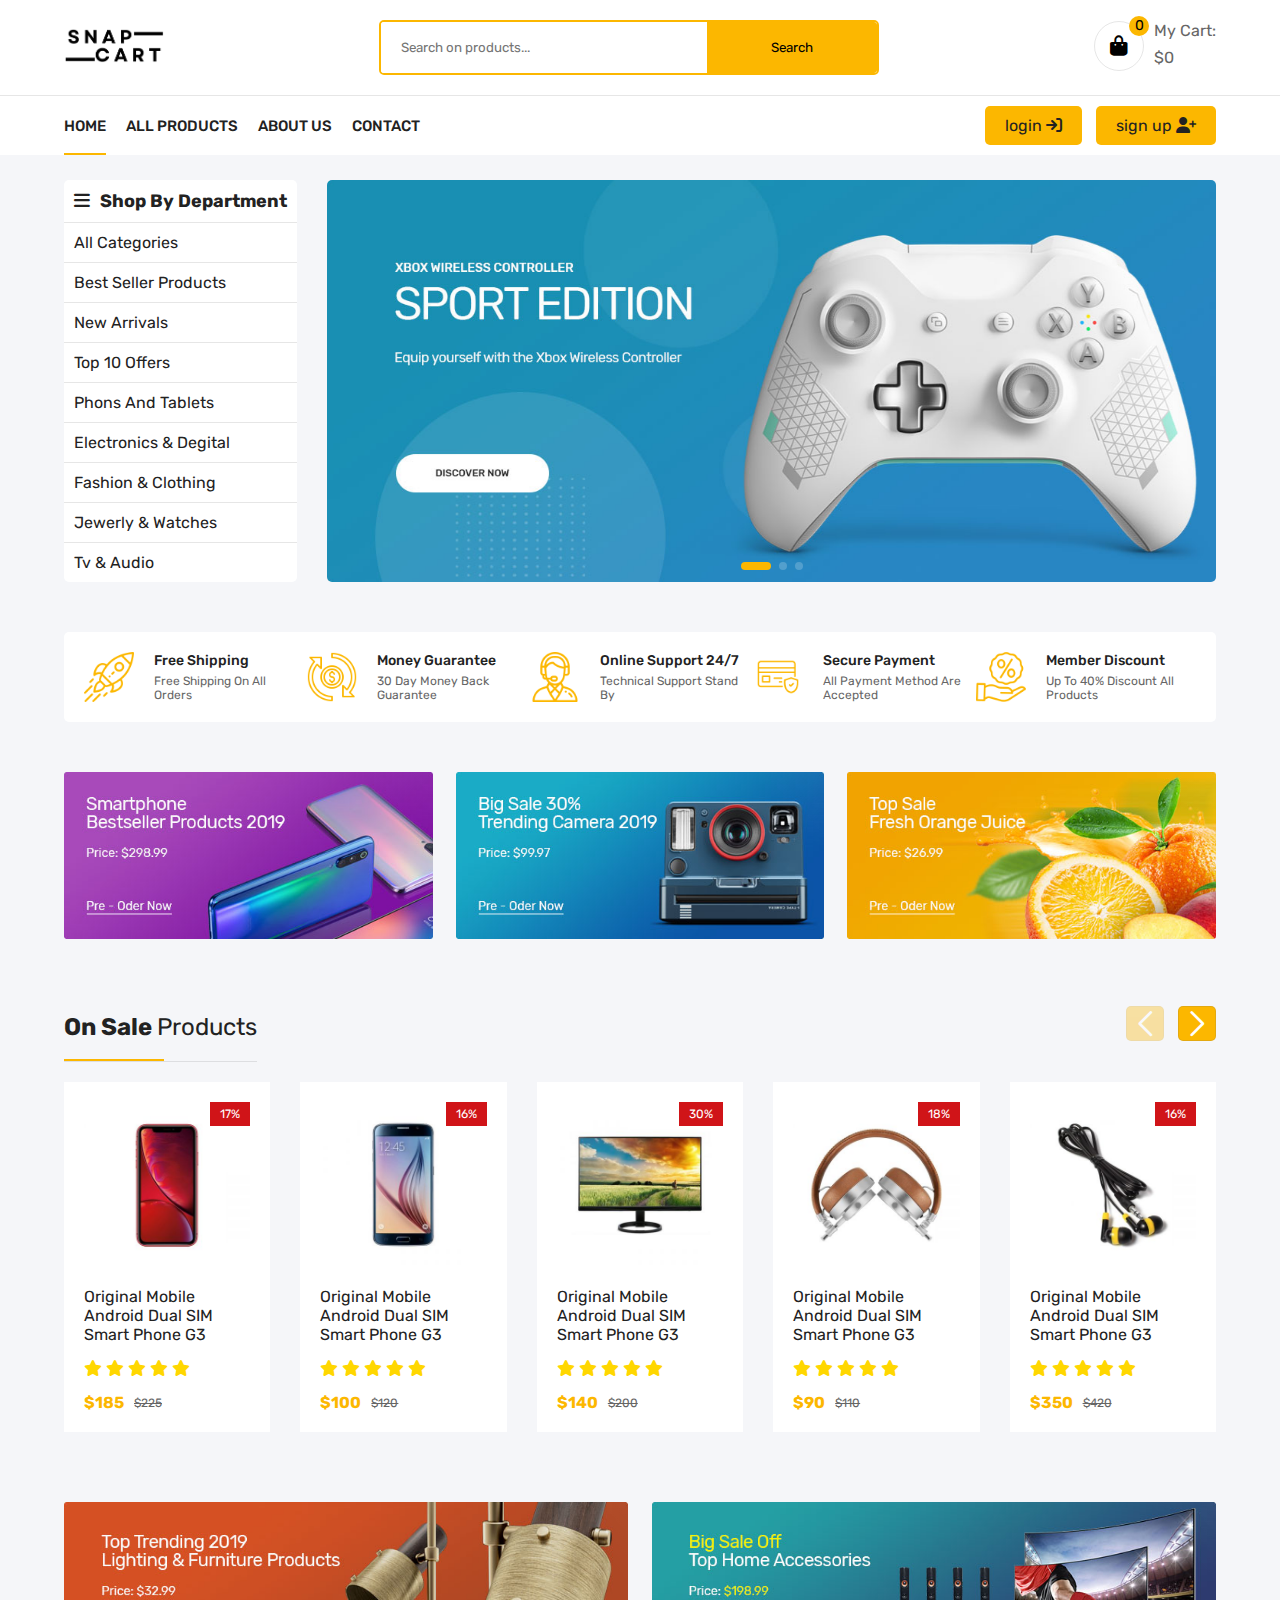
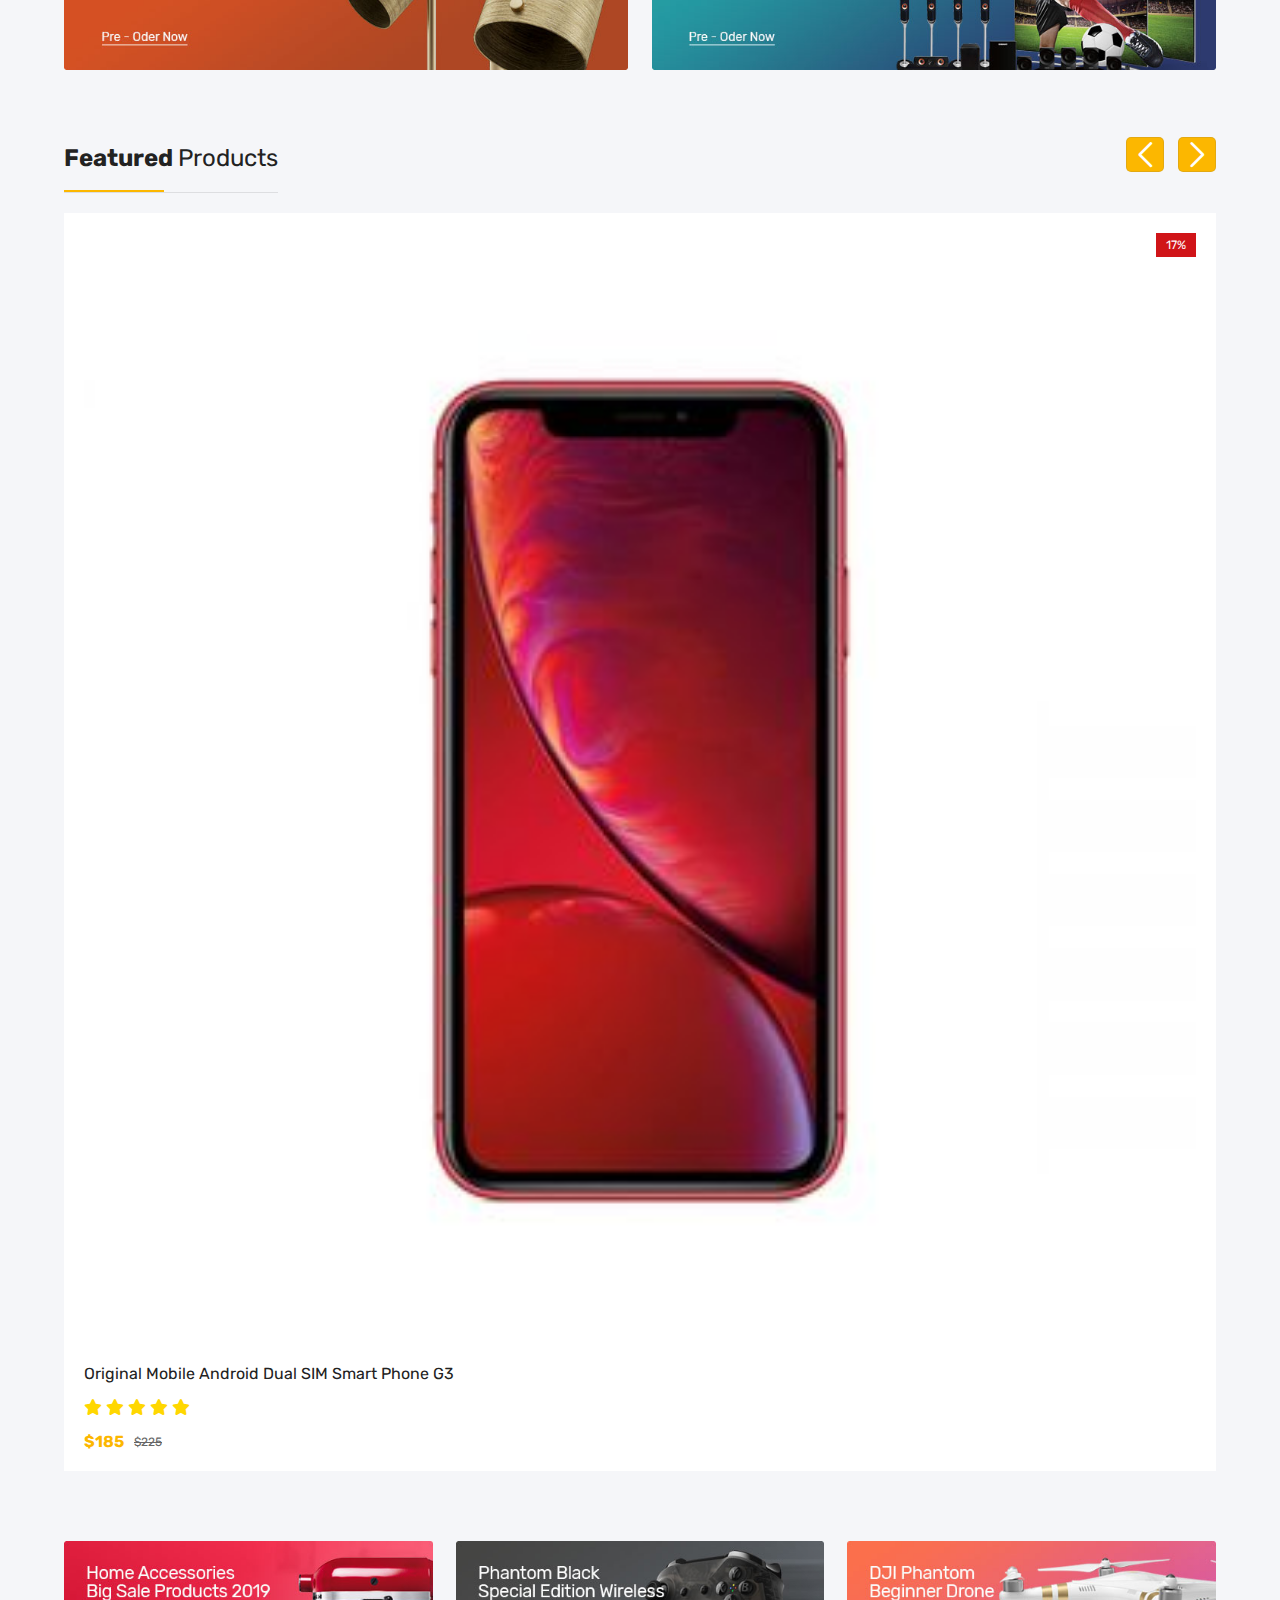
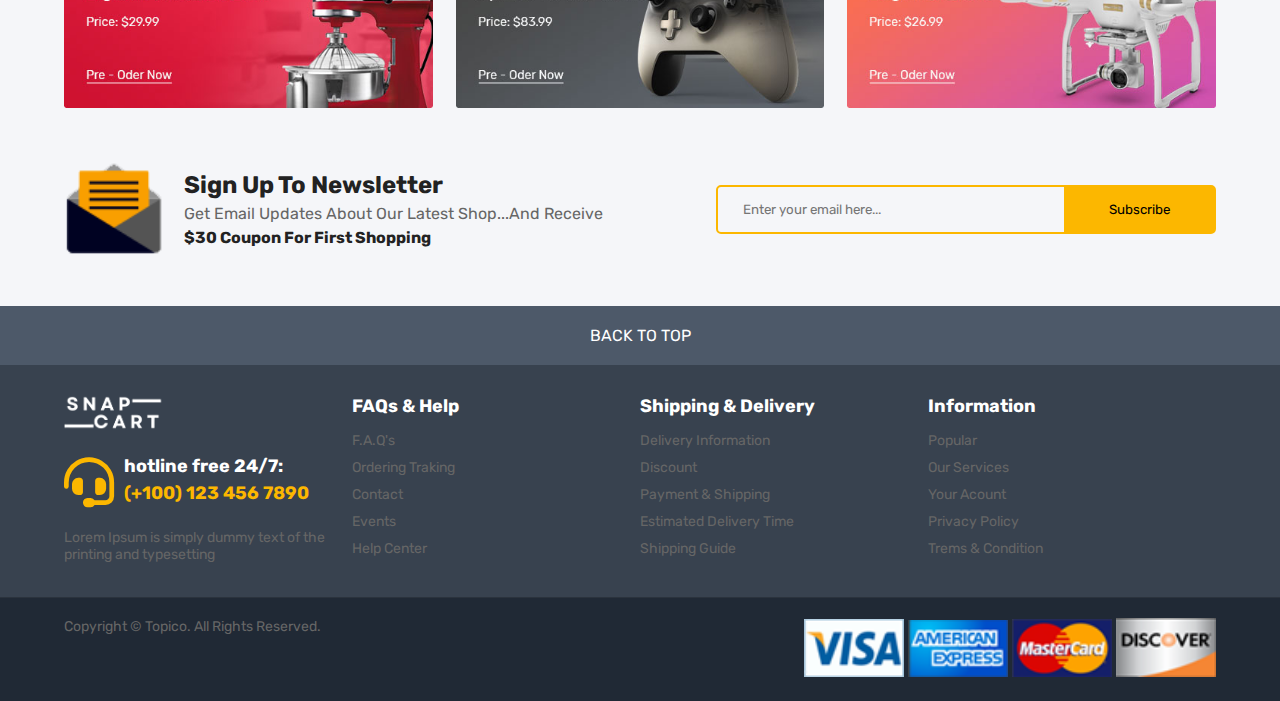
<file: pages/index.html>
<!DOCTYPE html>
<html lang="en">
  <head>
    <meta charset="UTF-8" />
    <meta name="viewport" content="width=device-width, initial-scale=1.0" />
    <title>SnapCart</title>
    <link rel="stylesheet" href="../css/components/header.css" />
    <link rel="stylesheet" href="../css/components/product-card.css" />
    <link rel="stylesheet" href="../css/components/footer.css" />
    <link rel="stylesheet" href="../css/main.css" />
    <!-- Font Awesome -->
    <link
      rel="stylesheet"
      href="https://cdnjs.cloudflare.com/ajax/libs/font-awesome/6.7.2/css/all.min.css"
      integrity="sha512-Evv84Mr4kqVGRNSgIGL/F/aIDqQb7xQ2vcrdIwxfjThSH8CSR7PBEakCr51Ck+w+/U6swU2Im1vVX0SVk9ABhg=="
      crossorigin="anonymous"
      referrerpolicy="no-referrer"
    />
    <!-- Swipper -->
    <link
      rel="stylesheet"
      href="https://cdn.jsdelivr.net/npm/swiper@11/swiper-bundle.min.css"
    />
  </head>
  <body>
    <!-- Start Header -->
    <header>
      <div class="container top-nav">
        <a href="./index.html">
          <img src="../assets/img/logo-black.png" alt="" />
        </a>
        <form action="" class="search">
          <input type="search" placeholder="Search on products..." />
          <button type="submit">Search</button>
        </form>

        <div onclick="openCart()" class="cart_header">
          <div class="icon_cart">
            <i class="fa-solid fa-bag-shopping"></i>
            <span class="count_items">0</span>
          </div>
          <div class="total_price">
            <p>My Cart:</p>
            <p class="price_cart">$0</p>
          </div>
        </div>
      </div>

      <nav>
        <div class="container links">
          <ul>
            <li class="active"><a href="./index.html">home</a></li>
            <li><a href="./all_products.html">all products</a></li>
            <li><a href="./about_us.html">about us</a></li>
            <li><a href="./contact.html">contact</a></li>
          </ul>

          <div class="login_signup">
            <a href="./login.html"
              >login <i class="fa-solid fa-arrow-right-to-bracket"></i
            ></a>
            <a href="./signup.html"
              >sign up <i class="fa-solid fa-user-plus"></i
            ></a>
          </div>
        </div>
      </nav>
    </header>
    <!-- End Header -->

    <!-- Start Cart -->
    <section class="cart">
      <div class="cart-top">
        <h4>
          My Cart
          <span>( <span class="total_items">0</span> items in cart )</span>
        </h4>
        <div onclick="closeCart()" class="close-cart">
          <i class="fa-solid fa-xmark"></i>
        </div>
      </div>
      <div class="cart-items"></div>
      <div class="cart-bot">
        <div class="sub_total">
          <p>Cart Subtotal</p>
          <span>$0</span>
        </div>
        <div class="cart-cta">
          <button class="checkout">Proceed to checkout</button>
          <button class="shop">Shop more</button>
        </div>
      </div>
    </section>
    <!-- End Cart -->

    <!-- Start Slider -->
    <section class="slider">
      <div class="container">
        <aside>
          <h2><i class="fa-solid fa-bars"></i> shop by department</h2>
          <a href="#">all categories</a>
          <a href="#">best seller products</a>
          <a href="#">new arrivals</a>
          <a href="#">top 10 offers</a>
          <a href="#">phons and tablets</a>
          <a href="#">electronics & degital</a>
          <a href="#">fashion & clothing</a>
          <a href="#">jewerly & watches</a>
          <a href="#">tv & audio</a>
        </aside>
        <!-- Slider main container -->
        <div class="slider-swiper swiper">
          <!-- Additional required wrapper -->
          <div class="swiper-wrapper">
            <!-- Slides -->
            <div class="swiper-slide">
              <img src="../assets/img/slider-01.jpg" alt="" />
            </div>
            <div class="swiper-slide">
              <img src="../assets/img/slider-02.jpg" alt="" />
            </div>
            <div class="swiper-slide">
              <img src="../assets/img/slider-03.jpg" alt="" />
            </div>
          </div>
          <!-- If we need pagination -->
          <div class="swiper-pagination"></div>
        </div>
      </div>
    </section>
    <!-- End Slider -->

    <!-- Start Features -->
    <section class="features">
      <div class="container">
        <div class="items">
          <div class="item">
            <img src="../assets/img/features1.png" alt="feature 1" />
            <div class="content">
              <h4>free shipping</h4>
              <p>free shipping on all orders</p>
            </div>
          </div>
          <div class="item">
            <img src="../assets/img/features2.png" alt="feature 2" />
            <div class="content">
              <h4>money guarantee</h4>
              <p>30 day money back guarantee</p>
            </div>
          </div>
          <div class="item">
            <img src="../assets/img/features3.png" alt="feature 3" />
            <div class="content">
              <h4>online support 24/7</h4>
              <p>technical support stand by</p>
            </div>
          </div>
          <div class="item">
            <img src="../assets/img/features4.png" alt="feature 4" />
            <div class="content">
              <h4>secure payment</h4>
              <p>all payment method are accepted</p>
            </div>
          </div>
          <div class="item">
            <img src="../assets/img/features5.png" alt="feature 5" />
            <div class="content">
              <h4>member discount</h4>
              <p>up to 40% discount all products</p>
            </div>
          </div>
        </div>
      </div>
    </section>
    <!-- End Features -->

    <!-- Start Banners -->
    <section class="banners">
      <div class="container">
        <div class="banner_img">
          <img src="../assets/img/banner/banner-1.jpg" alt="banner 1" />
          <a href="#"></a>
        </div>
        <div class="banner_img">
          <img src="../assets/img/banner/banner-2.jpg" alt="banner 2" />
          <a href="#"></a>
        </div>
        <div class="banner_img">
          <img src="../assets/img/banner/banner-3.jpg" alt="banner 3" />
          <a href="#"></a>
        </div>
      </div>
    </section>
    <!-- End Banners -->

    <!-- Start Sale Section -->
    <section class="sale">
      <div class="container">
        <div class="products-swiper swiper">
          <div class="sale_header">
            <h2>on sale <span>products</span></h2>
          </div>
          <div class="products swiper-wrapper"></div>
          <div class="swiper-button-next btn-swiper"></div>
          <div class="swiper-button-prev btn-swiper"></div>
        </div>
      </div>
    </section>
    <!-- End Sale Section -->

    <!-- Start Banners Section -->
    <section class="banners second">
      <div class="container">
        <div class="banner_img">
          <img src="../assets/img/banner/banner-4.jpg" alt="banner 1" />
          <a href="#"></a>
        </div>
        <div class="banner_img">
          <img src="../assets/img/banner/banner-5.jpg" alt="banner 2" />
          <a href="#"></a>
        </div>
      </div>
    </section>
    <!-- End Banners Section -->

    <!-- Start Featured products Section -->
    <section class="featured">
      <div class="container">
        <div class="featured-swiper swiper">
          <div class="sale_header">
            <h2>Featured <span>products</span></h2>
          </div>
          <div class="products swiper-wrapper"></div>
          <div class="swiper-button-next btn-swiper"></div>
          <div class="swiper-button-prev btn-swiper"></div>
        </div>
      </div>
    </section>
    <!-- End Featured Products Section -->

    <!-- Start Banners Section -->
    <section class="banners">
      <div class="container">
        <div class="banner_img">
          <img src="../assets/img/banner/banner-6.jpg" alt="banner 1" />
          <a href="#"></a>
        </div>
        <div class="banner_img">
          <img src="../assets/img/banner/banner-7.jpg" alt="banner 2" />
          <a href="#"></a>
        </div>
        <div class="banner_img">
          <img src="../assets/img/banner/banner-8.jpg" alt="banner 2" />
          <a href="#"></a>
        </div>
      </div>
    </section>
    <!-- End Banners Section -->

    <!-- Start Subscribtion Section -->
    <section class="subscription">
      <div class="container">
        <div class="box">
          <img src="../assets/img/icon_email.png" alt="subscribe icon" />
          <div class="content">
            <h2>sign up to newsletter</h2>
            <p>Get email updates about our latest shop...and receive</p>
            <h4>$30 coupon for first shopping</h4>
          </div>
        </div>
        <form class="subscribe">
          <input
            type="email"
            name="email"
            placeholder="Enter your email here..."
          />
          <button type="submit">Subscribe</button>
        </form>
      </div>
    </section>
    <!-- End Subscribtion Section -->

    <div class="back">back to top</div>

    <!-- Start Footer Section -->
    <footer>
      <div class="top">
        <div class="container">
          <div class="box">
            <div class="logo">
              <img src="../assets/img/logo-white.png" alt="Logo" />
            </div>
            <div class="costomer-service">
              <div class="icon">
                <i class="fa-solid fa-headset"></i>
              </div>
              <div class="content">
                <h2>hotline free 24/7:</h2>
                <h2 class="phone">(+100) 123 456 7890</h2>
              </div>
            </div>
            <p>
              Lorem Ipsum is simply dummy text of the printing and typesetting
            </p>
          </div>
          <div class="box">
            <h2>FAQs & Help</h2>
            <ul>
              <li><a href="#">F.A.Q's</a></li>
              <li><a href="#">Ordering Traking</a></li>
              <li><a href="#">Contact</a></li>
              <li><a href="#">Events</a></li>
              <li><a href="#">Help Center</a></li>
            </ul>
          </div>
          <div class="box">
            <h2>shipping & delivery</h2>
            <ul>
              <li><a href="#">delivery information</a></li>
              <li><a href="#">discount</a></li>
              <li><a href="#">payment & shipping</a></li>
              <li><a href="#">estimated delivery time</a></li>
              <li><a href="#">shipping guide</a></li>
            </ul>
          </div>
          <div class="box">
            <h2>information</h2>
            <ul>
              <li><a href="#">popular</a></li>
              <li><a href="#">our services</a></li>
              <li><a href="#">your acount</a></li>
              <li><a href="#">privacy policy</a></li>
              <li><a href="#">trems & condition</a></li>
            </ul>
          </div>
        </div>
      </div>
      <div class="bot">
        <div class="container">
          <div class="left">
            <p>Copyright &copy; Topico. All Rights Reserved.</p>
          </div>
          <div class="payments">
            <img src="../assets/img/payment-1.png" alt="" />
            <img src="../assets/img/payment-2.png" alt="" />
            <img src="../assets/img/payment-3.png" alt="" />
            <img src="../assets/img/payment-4.png" alt="" />
          </div>
        </div>
      </div>
    </footer>
    <!-- End Footer Section -->

    <script src="https://cdn.jsdelivr.net/npm/swiper@11/swiper-bundle.min.js"></script>
    <script src="../js/products.js"></script>
    <script src="../js/addToCart.js"></script>
    <script src="../js/swipper.js"></script>
    <script src="../js/main.js"></script>
  </body>
</html>
</file>
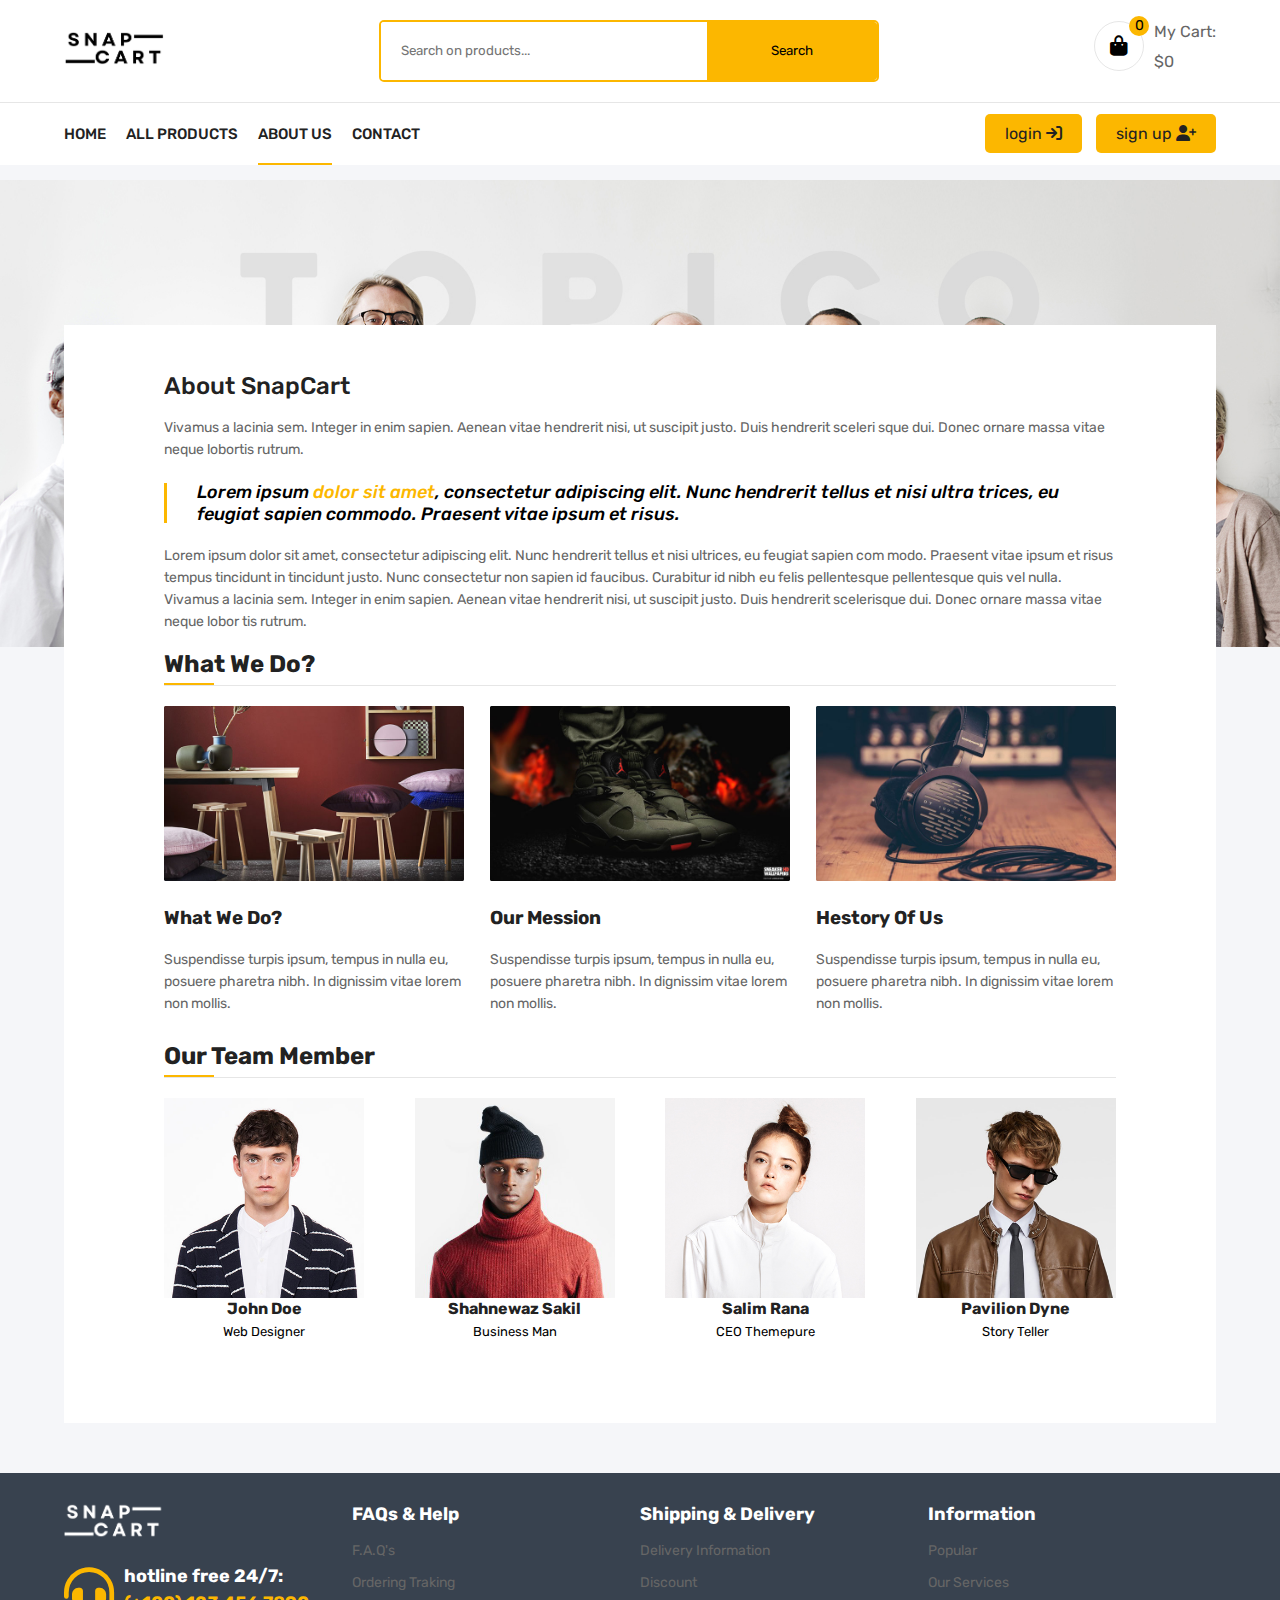
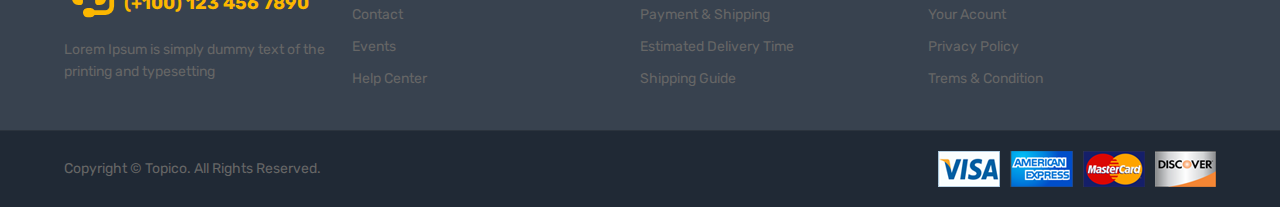
<file: about_us.html>
<!doctype html>
<html lang="en">

<head>
  <meta charset="UTF-8" />
  <meta name="viewport" content="width=device-width, initial-scale=1.0" />
  <title>About us</title>
  <!-- Link CSS Components -->
  <link rel="stylesheet" href="./assets/css/components/header.css" />
  <link rel="stylesheet" href="./assets/css/components/footer.css" />
  <link rel="stylesheet" href="./assets/css/components/cart.css" />
  <!-- Link global and Home CSS  -->
  <link rel="stylesheet" href="./assets/css/pages/about_us.css" />
  <link rel="stylesheet" href="./assets/css/main.css" />
  <!-- Font Awesome -->
  <link rel="stylesheet" href="https://cdnjs.cloudflare.com/ajax/libs/font-awesome/6.7.2/css/all.min.css"
    integrity="sha512-Evv84Mr4kqVGRNSgIGL/F/aIDqQb7xQ2vcrdIwxfjThSH8CSR7PBEakCr51Ck+w+/U6swU2Im1vVX0SVk9ABhg=="
    crossorigin="anonymous" referrerpolicy="no-referrer" />
</head>

<body>
  <!-- Start Header -->
  <header>
    <div class="container top-nav">
      <a href="./index.html">
        <img src="./assets/img/logo-black.png" alt="" />
      </a>
      <form action="" class="search">
        <input type="search" placeholder="Search on products..." />
        <button type="submit">Search</button>
      </form>

      <div onclick="openCart()" class="cart_header">
        <div class="icon_cart">
          <i class="fa-solid fa-bag-shopping"></i>
          <span class="count_items">0</span>
        </div>
        <div class="total_price">
          <p>My Cart:</p>
          <p class="price_cart">$0</p>
        </div>
      </div>
    </div>

    <nav>
      <div class="container links">
        <ul>
          <li><a href="./index.html">home</a></li>
          <li><a href="./all_products.html">all products</a></li>
          <li class="active"><a href="./about_us.html">about us</a></li>
          <li><a href="./contact.html">contact</a></li>
        </ul>

        <div class="login_signup">
          <a href="./login.html">login <i class="fa-solid fa-arrow-right-to-bracket"></i></a>
          <a href="./signup.html">sign up <i class="fa-solid fa-user-plus"></i></a>
        </div>
      </div>
    </nav>
  </header>
  <!-- End Header -->

  <!-- Start Cart -->
  <section class="cart">
    <div class="cart-top">
      <h4>
        My Cart
        <span>( <span class="total_items">0</span> items in cart )</span>
      </h4>
      <div onclick="closeCart()" class="close-cart">
        <i class="fa-solid fa-xmark"></i>
      </div>
    </div>
    <div class="cart-items"></div>
    <div class="cart-bot">
      <div class="sub_total">
        <p>Cart Subtotal</p>
        <span>$0</span>
      </div>
      <div class="cart-cta">
        <button class="checkout">Proceed to checkout</button>
        <button class="shop">Shop more</button>
      </div>
    </div>
  </section>
  <!-- End Cart -->

  <!-- Start About -->
  <section class="about">
    <div class="container">
      <h2 class="title">About SnapCart</h2>
      <p class="short-desc">
        Vivamus a lacinia sem. Integer in enim sapien. Aenean vitae hendrerit
        nisi, ut suscipit justo. Duis hendrerit sceleri sque dui. Donec ornare
        massa vitae neque lobortis rutrum.
      </p>
      <div class="quote">
        <div class="line"></div>
        <p>
          Lorem ipsum <span>dolor sit amet</span>, consectetur adipiscing
          elit. Nunc hendrerit tellus et nisi ultra trices, eu feugiat sapien
          commodo. Praesent vitae ipsum et risus.
        </p>
      </div>
      <p class="short-desc">
        Lorem ipsum dolor sit amet, consectetur adipiscing elit. Nunc
        hendrerit tellus et nisi ultrices, eu feugiat sapien com modo.
        Praesent vitae ipsum et risus tempus tincidunt in tincidunt justo.
        Nunc consectetur non sapien id faucibus. Curabitur id nibh eu felis
        pellentesque pellentesque quis vel nulla. Vivamus a lacinia sem.
        Integer in enim sapien. Aenean vitae hendrerit nisi, ut suscipit
        justo. Duis hendrerit scelerisque dui. Donec ornare massa vitae neque
        lobor tis rutrum.
      </p>
      <h2 class="main-title">what we do?</h2>
      <div class="about-cards">
        <div class="about-card">
          <img src="./assets/img/about-1.jpg" alt="what we do?" />
          <h3>what we do?</h3>
          <p>
            Suspendisse turpis ipsum, tempus in nulla eu, posuere pharetra
            nibh. In dignissim vitae lorem non mollis.
          </p>
        </div>
        <div class="about-card">
          <img src="./assets/img/about-2.jpg" alt="our mession" />
          <h3>our mession</h3>
          <p>
            Suspendisse turpis ipsum, tempus in nulla eu, posuere pharetra
            nibh. In dignissim vitae lorem non mollis.
          </p>
        </div>
        <div class="about-card">
          <img src="./assets/img/about-3.jpg" alt="hestory of us" />
          <h3>hestory of us</h3>
          <p>
            Suspendisse turpis ipsum, tempus in nulla eu, posuere pharetra
            nibh. In dignissim vitae lorem non mollis.
          </p>
        </div>
      </div>
      <h2 class="main-title">our team member</h2>
      <div class="members">
        <div class="member">
          <div class="img">
            <img src="./assets/img/members/as1.jpg" alt="" />
          </div>
          <h4>John Doe</h4>
          <span>Web Designer</span>
        </div>
        <div class="member">
          <div class="img">
            <img src="./assets/img/members/as2.jpg" alt="" />
          </div>
          <h4>Shahnewaz Sakil</h4>
          <span>Business Man</span>
        </div>
        <div class="member">
          <div class="img">
            <img src="./assets/img/members/as3.jpg" alt="" />
          </div>
          <h4>Salim Rana</h4>
          <span>CEO Themepure</span>
        </div>
        <div class="member">
          <div class="img">
            <img src="./assets/img/members/as4.jpg" alt="" />
          </div>
          <h4>Pavilion Dyne</h4>
          <span>Story Teller</span>
        </div>
      </div>
    </div>
  </section>
  <!-- End About -->

  <!-- Start Footer Section -->
  <footer>
    <div class="top">
      <div class="container">
        <div class="box">
          <div class="logo">
            <img src="./assets/img/logo-white.png" alt="Logo" />
          </div>
          <div class="costomer-service">
            <div class="icon">
              <i class="fa-solid fa-headset"></i>
            </div>
            <div class="content">
              <h2>hotline free 24/7:</h2>
              <h2 class="phone">(+100) 123 456 7890</h2>
            </div>
          </div>
          <p>
            Lorem Ipsum is simply dummy text of the printing and typesetting
          </p>
        </div>
        <div class="box">
          <h2>FAQs & Help</h2>
          <ul>
            <li><a href="#">F.A.Q's</a></li>
            <li><a href="#">Ordering Traking</a></li>
            <li><a href="#">Contact</a></li>
            <li><a href="#">Events</a></li>
            <li><a href="#">Help Center</a></li>
          </ul>
        </div>
        <div class="box">
          <h2>shipping & delivery</h2>
          <ul>
            <li><a href="#">delivery information</a></li>
            <li><a href="#">discount</a></li>
            <li><a href="#">payment & shipping</a></li>
            <li><a href="#">estimated delivery time</a></li>
            <li><a href="#">shipping guide</a></li>
          </ul>
        </div>
        <div class="box">
          <h2>information</h2>
          <ul>
            <li><a href="#">popular</a></li>
            <li><a href="#">our services</a></li>
            <li><a href="#">your acount</a></li>
            <li><a href="#">privacy policy</a></li>
            <li><a href="#">trems & condition</a></li>
          </ul>
        </div>
      </div>
    </div>
    <div class="bot">
      <div class="container">
        <div class="left">
          <p>Copyright &copy; Topico. All Rights Reserved.</p>
        </div>
        <div class="payments">
          <img src="./assets/img/payment-1.png" alt="" />
          <img src="./assets/img/payment-2.png" alt="" />
          <img src="./assets/img/payment-3.png" alt="" />
          <img src="./assets/img/payment-4.png" alt="" />
        </div>
      </div>
    </div>
  </footer>
  <!-- End Footer Section -->

  <script src="https://cdn.jsdelivr.net/npm/swiper@11/swiper-bundle.min.js"></script>
  <script src="./assets/js/products.js"></script>
  <script src="./assets/js/addToCart.js"></script>
  <script src="./assets/js/swipper.js"></script>
  <script src="./assets/js/main.js"></script>
</body>

</html>
</file>
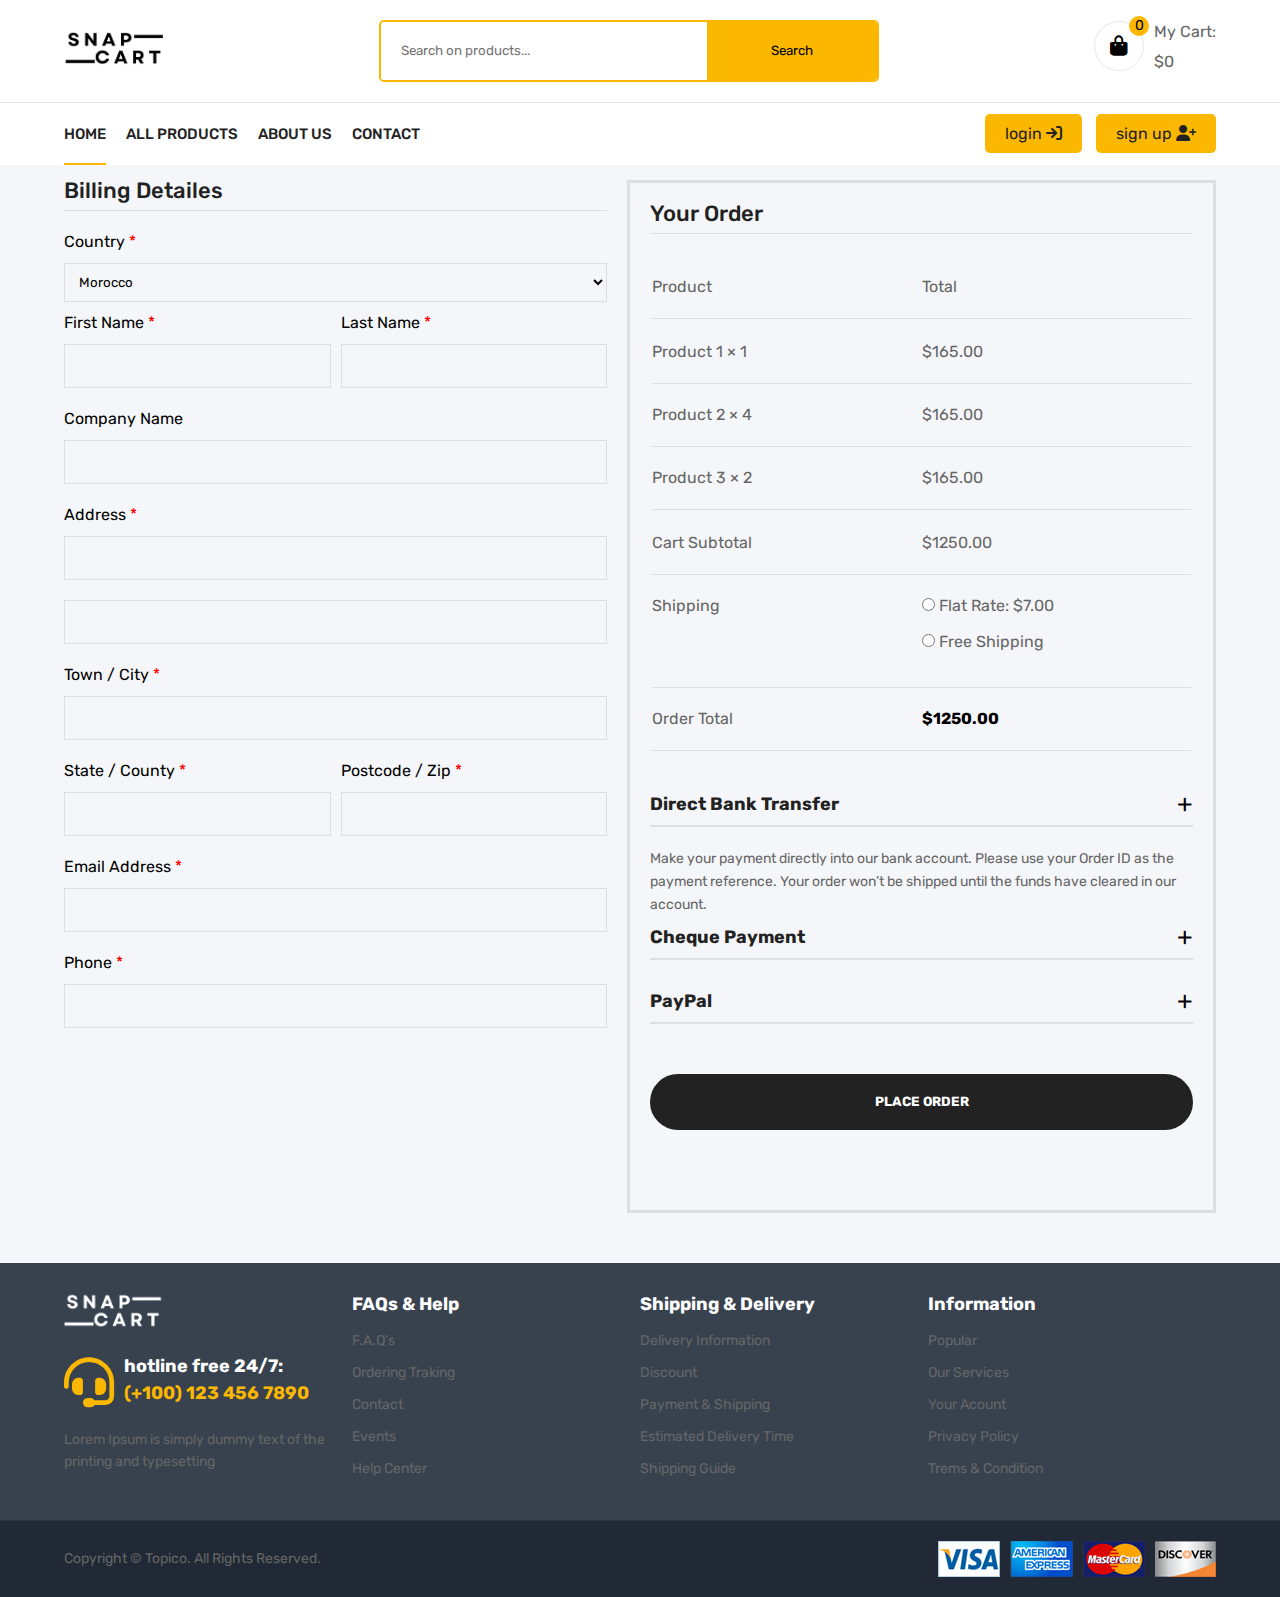
<file: checkout.html>
<!doctype html>
<html lang="en">

<head>
  <meta charset="UTF-8" />
  <meta name="viewport" content="width=device-width, initial-scale=1.0" />
  <title>Check Out</title>
  <!-- Link CSS Components -->
  <link rel="stylesheet" href="./assets/css/components/header.css" />
  <link rel="stylesheet" href="./assets/css/components/sale.css" />
  <link rel="stylesheet" href="./assets/css/components/product-card.css" />
  <link rel="stylesheet" href="./assets/css/components/footer.css" />
  <link rel="stylesheet" href="./assets/css/components/cart.css" />
  <!-- Link global and Home CSS  -->
  <link rel="stylesheet" href="./assets/css/pages/checkout.css" />
  <link rel="stylesheet" href="./assets/css/main.css" />
  <!-- Font Awesome -->
  <link rel="stylesheet" href="https://cdnjs.cloudflare.com/ajax/libs/font-awesome/6.7.2/css/all.min.css"
    integrity="sha512-Evv84Mr4kqVGRNSgIGL/F/aIDqQb7xQ2vcrdIwxfjThSH8CSR7PBEakCr51Ck+w+/U6swU2Im1vVX0SVk9ABhg=="
    crossorigin="anonymous" referrerpolicy="no-referrer" />
</head>

<body>
  <!-- Start Header -->
  <header>
    <div class="container top-nav">
      <a href="./index.html">
        <img src="./assets/img/logo-black.png" alt="" />
      </a>
      <form action="" class="search">
        <input type="search" placeholder="Search on products..." />
        <button type="submit">Search</button>
      </form>

      <div onclick="openCart()" class="cart_header">
        <div class="icon_cart">
          <i class="fa-solid fa-bag-shopping"></i>
          <span class="count_items">0</span>
        </div>
        <div class="total_price">
          <p>My Cart:</p>
          <p class="price_cart">$0</p>
        </div>
      </div>
    </div>

    <nav>
      <div class="container links">
        <ul>
          <li class="active"><a href="./index.html">home</a></li>
          <li><a href="./all_products.html">all products</a></li>
          <li><a href="./about_us.html">about us</a></li>
          <li><a href="./contact.html">contact</a></li>
        </ul>

        <div class="login_signup">
          <a href="./login.html">login <i class="fa-solid fa-arrow-right-to-bracket"></i></a>
          <a href="./signup.html">sign up <i class="fa-solid fa-user-plus"></i></a>
        </div>
      </div>
    </nav>
  </header>
  <!-- End Header -->

  <!-- Start Cart -->
  <section class="cart">
    <div class="cart-top">
      <h4>
        My Cart
        <span>( <span class="total_items">0</span> items in cart )</span>
      </h4>
      <div onclick="closeCart()" class="close-cart">
        <i class="fa-solid fa-xmark"></i>
      </div>
    </div>
    <div class="cart-items"></div>
    <div class="cart-bot">
      <div class="sub_total">
        <p>Cart Subtotal</p>
        <span>$0</span>
      </div>
      <div class="cart-cta">
        <button class="checkout">Proceed to checkout</button>
        <button class="shop">Shop more</button>
      </div>
    </div>
  </section>
  <!-- End Cart -->

  <!-- Start Checkout -->
  <section class="checkout">
    <div class="container">
      <div class="details">
        <div class="head">
          <h2>Billing Detailes</h2>
        </div>
        <div class="user-info">
          <div class="country">
            <label for="country">Country <span>*</span></label>
            <select id="country">
              <option value="morocco" selected>Morocco</option>
              <option value="palastine">Palastine</option>
              <option value="egypte">Egypte</option>
              <option value="algérie">Algérie</option>
              <option value="liban">liban</option>
            </select>
          </div>
          <div class="name">
            <div>
              <label for="firstname">First Name <span>*</span></label>
              <input type="text" id="firstname" name="firstname" />
            </div>
            <div>
              <label for="lastname">Last Name <span>*</span></label>
              <input type="text" id="lastname" name="lastname" />
            </div>
          </div>
          <div class="company">
            <label for="company">Company Name</label>
            <input type="text" id="company" name="company" />
          </div>
          <div class="address">
            <label for="address">Address <span>*</span></label>
            <input type="text" name="address" id="address" />
            <input type="text" name="address2" id="address2" />
          </div>
          <div class="city">
            <label for="city">Town / City <span>*</span></label>
            <input type="text" id="city" name="city" />
          </div>
          <div class="state">
            <div>
              <label for="state">State / County <span>*</span></label>
              <input type="text" id="state" name="state" />
            </div>
            <div>
              <label for="zip">Postcode / Zip <span>*</span></label>
              <input type="text" id="zip" name="zip" />
            </div>
          </div>
          <div class="phone">
            <div>
              <label for="email">Email Address <span>*</span></label>
              <input type="email" id="email" name="email" />
            </div>
            <div>
              <label for="phone">Phone <span>*</span></label>
              <input type="text" name="phone" id="phone" />
            </div>
          </div>
        </div>
      </div>
      <div class="order">
        <div class="head">
          <h2>Your Order</h2>
        </div>
        <table>
          <thead>
            <tr>
              <td>Product</td>
              <td>Total</td>
            </tr>
          </thead>
          <tbody>
            <tr>
              <td>Product 1 × 1</td>
              <td>$165.00</td>
            </tr>
            <tr>
              <td>Product 2 × 4</td>
              <td>$165.00</td>
            </tr>
            <tr>
              <td>Product 3 × 2</td>
              <td>$165.00</td>
            </tr>
          </tbody>
          <tfoot>
            <tr>
              <td>Cart Subtotal</td>
              <td>$1250.00</td>
            </tr>
            <tr>
              <td>Shipping</td>
              <td>
                <div>
                  <input type="radio" name="shipping" id="flat" />
                  <label for="flat">Flat Rate: $7.00</label>
                </div>
                <div>
                  <input type="radio" name="shipping" id="free" />
                  <label for="free"> Free Shipping</label>
                </div>
              </td>
            </tr>
            <tr>
              <td>Order Total</td>
              <td class="total">$1250.00</td>
            </tr>
          </tfoot>
        </table>
        <div class="payment">
          <div class="box">
            <div class="title">
              <h2>Direct Bank Transfer</h2>
              <span>+</span>
            </div>
            <p class="content active">
              Make your payment directly into our bank account. Please use
              your Order ID as the payment reference. Your order won’t be
              shipped until the funds have cleared in our account.
            </p>
          </div>
          <div class="box">
            <div class="title">
              <h2>Cheque Payment</h2>
              <span>+</span>
            </div>
            <p class="content">
              Make your payment directly into our bank account. Please use
              your Order ID as the payment reference. Your order won’t be
              shipped until the funds have cleared in our account.
            </p>
          </div>
          <div class="box">
            <div class="title">
              <h2>PayPal</h2>
              <span>+</span>
            </div>
            <p class="content">
              Make your payment directly into our bank account. Please use
              your Order ID as the payment reference. Your order won’t be
              shipped until the funds have cleared in our account.
            </p>
          </div>
          <button>PLACE ORDER</button>
        </div>
      </div>
    </div>
  </section>
  <!-- End Checkout -->

  <!-- Start Footer Section -->
  <footer>
    <div class="top">
      <div class="container">
        <div class="box">
          <div class="logo">
            <img src="./assets/img/logo-white.png" alt="Logo" />
          </div>
          <div class="costomer-service">
            <div class="icon">
              <i class="fa-solid fa-headset"></i>
            </div>
            <div class="content">
              <h2>hotline free 24/7:</h2>
              <h2 class="phone">(+100) 123 456 7890</h2>
            </div>
          </div>
          <p>
            Lorem Ipsum is simply dummy text of the printing and typesetting
          </p>
        </div>
        <div class="box">
          <h2>FAQs & Help</h2>
          <ul>
            <li><a href="#">F.A.Q's</a></li>
            <li><a href="#">Ordering Traking</a></li>
            <li><a href="#">Contact</a></li>
            <li><a href="#">Events</a></li>
            <li><a href="#">Help Center</a></li>
          </ul>
        </div>
        <div class="box">
          <h2>shipping & delivery</h2>
          <ul>
            <li><a href="#">delivery information</a></li>
            <li><a href="#">discount</a></li>
            <li><a href="#">payment & shipping</a></li>
            <li><a href="#">estimated delivery time</a></li>
            <li><a href="#">shipping guide</a></li>
          </ul>
        </div>
        <div class="box">
          <h2>information</h2>
          <ul>
            <li><a href="#">popular</a></li>
            <li><a href="#">our services</a></li>
            <li><a href="#">your acount</a></li>
            <li><a href="#">privacy policy</a></li>
            <li><a href="#">trems & condition</a></li>
          </ul>
        </div>
      </div>
    </div>
    <div class="bot">
      <div class="container">
        <div class="left">
          <p>Copyright &copy; Topico. All Rights Reserved.</p>
        </div>
        <div class="payments">
          <img src="./assets/img/payment-1.png" alt="" />
          <img src="./assets/img/payment-2.png" alt="" />
          <img src="./assets/img/payment-3.png" alt="" />
          <img src="./assets/img/payment-4.png" alt="" />
        </div>
      </div>
    </div>
  </footer>
  <!-- End Footer Section -->

  <script src="https://cdn.jsdelivr.net/npm/swiper@11/swiper-bundle.min.js"></script>
  <script src="./assets/js/products.js"></script>
  <script src="./assets/js/addToCart.js"></script>
  <script src="./assets/js/swipper.js"></script>
  <script src="./assets/js/main.js"></script>
</body>

</html>
</file>
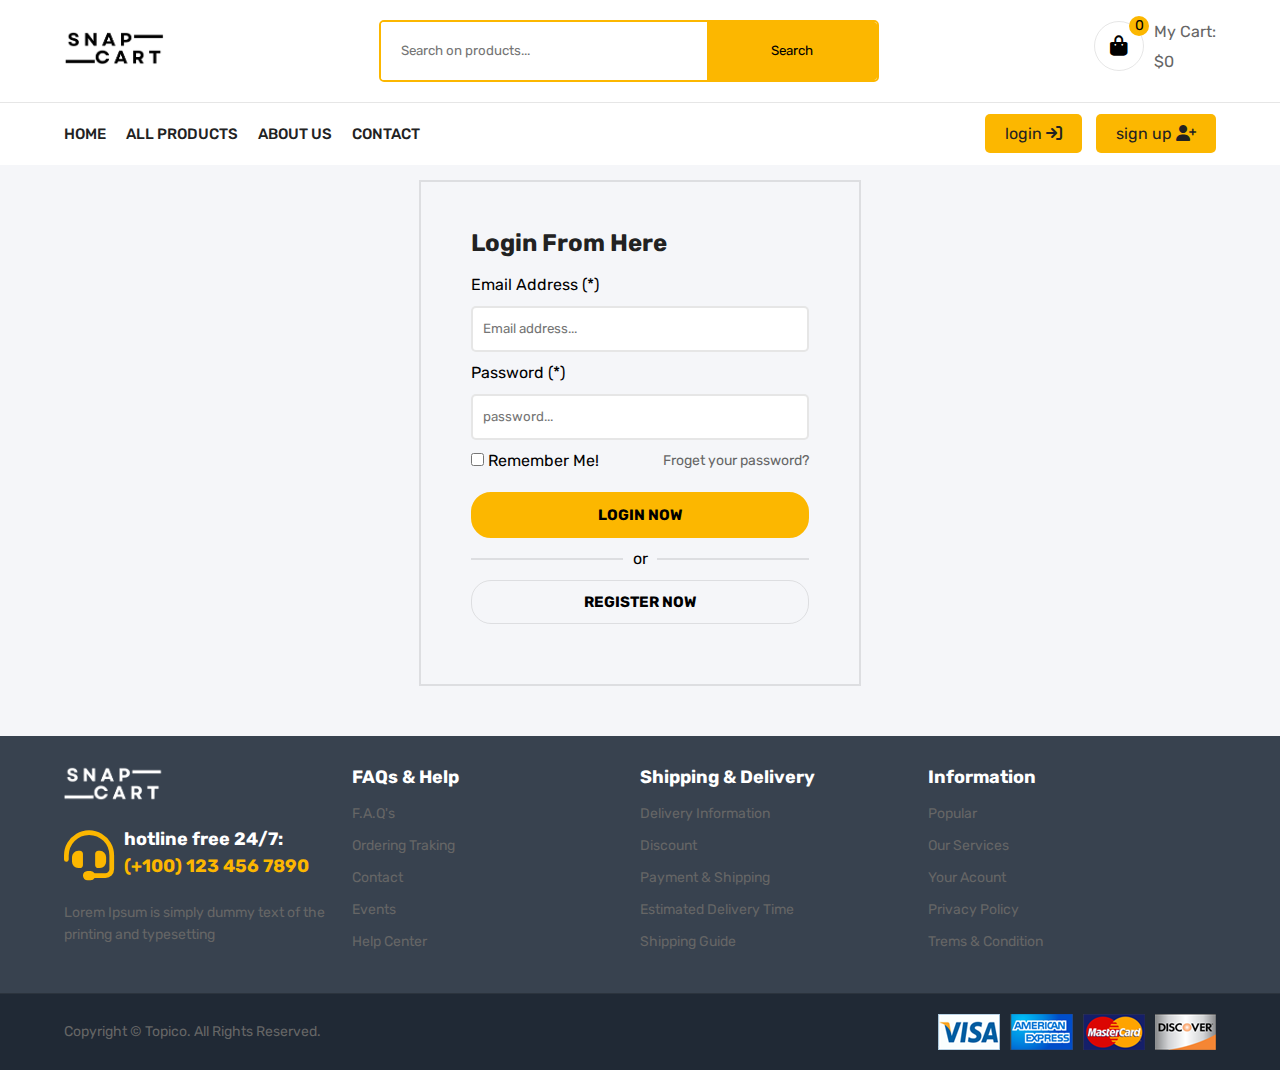
<file: login.html>
<!DOCTYPE html>
<html lang="en">
<head>
    <meta charset="UTF-8">
    <meta name="viewport" content="width=device-width, initial-scale=1.0">
    <title>Login</title>
    <!-- Link CSS Components -->
    <link rel="stylesheet" href="./assets/css/components/header.css" />
    <link rel="stylesheet" href="./assets/css/components/cart.css" />
    <link rel="stylesheet" href="./assets/css/components/footer.css" />
    <!-- Link global and Login CSS  -->
    <link rel="stylesheet" href="./assets/css/pages/login.css">
    <link rel="stylesheet" href="./assets/css/main.css" />
    <!-- Font Awesome -->
    <link
        rel="stylesheet"
        href="https://cdnjs.cloudflare.com/ajax/libs/font-awesome/6.7.2/css/all.min.css"
        integrity="sha512-Evv84Mr4kqVGRNSgIGL/F/aIDqQb7xQ2vcrdIwxfjThSH8CSR7PBEakCr51Ck+w+/U6swU2Im1vVX0SVk9ABhg=="
        crossorigin="anonymous"
        referrerpolicy="no-referrer"
        />

</head>
<body>
<!-- Start Header -->
    <header>
      <div class="container top-nav">
        <a href="./index.html">
          <img src="./assets/img/logo-black.png" alt="" />
        </a>
        <form action="" class="search">
          <input type="search" placeholder="Search on products..." />
          <button type="submit">Search</button>
        </form>

        <div onclick="openCart()" class="cart_header">
          <div class="icon_cart">
            <i class="fa-solid fa-bag-shopping"></i>
            <span class="count_items">0</span>
          </div>
          <div class="total_price">
            <p>My Cart:</p>
            <p class="price_cart">$0</p>
          </div>
        </div>
      </div>

      <nav>
        <div class="container links">
          <ul>
            <li><a href="./index.html">home</a></li>
            <li><a href="./all_products.html">all products</a></li>
            <li><a href="./about_us.html">about us</a></li>
            <li><a href="./contact.html">contact</a></li>
          </ul>

          <div class="login_signup">
            <a href="./login.html"
              >login <i class="fa-solid fa-arrow-right-to-bracket"></i
            ></a>
            <a href="./signup.html"
              >sign up <i class="fa-solid fa-user-plus"></i
            ></a>
          </div>
        </div>
      </nav>
    </header>
    <!-- End Header -->

    <!-- Start Cart -->
    <section class="cart">
      <div class="cart-top">
        <h4>
          My Cart
          <span>( <span class="total_items">0</span> items in cart )</span>
        </h4>
        <div onclick="closeCart()" class="close-cart">
          <i class="fa-solid fa-xmark"></i>
        </div>
      </div>
      <div class="cart-items"></div>
      <div class="cart-bot">
        <div class="sub_total">
          <p>Cart Subtotal</p>
          <span>$0</span>
        </div>
        <div class="cart-cta">
          <button class="checkout">Proceed to checkout</button>
          <button class="shop">Shop more</button>
        </div>
      </div>
    </section>
    <!-- End Cart -->

    <!-- Start Login Section -->
    <section class="login">
      <div class="content">
        <h2>Login from here</h2>
        <form method="post">
          <div>
            <label for="email">email address (*)</label>
            <input type="email" name="email" id="email" placeholder="Email address..." required>
          </div>
          <div>
            <label for="password">password (*)</label>
            <input type="password" name="password" id="password" placeholder="password..." required minlength="8">
          </div>
          <div class="pass">
            <div>
            <input type="checkbox" name="remember" id="remember">
            <label for="remember">remember me!</label>
            </div>
            <a href="#">Froget your password?</a>
          </div>
          <button type="submit">login now</button>
        </form>
        <div class="register">
          <div class="or">
            <div></div>
            <span>or</span>
            <div></div>
          </div>
          <a href="./signup.html">register now</a>
        </div>
      </div>
    </section>
    <!-- End Login Section -->

    <!-- Start Footer Section -->
    <footer>
      <div class="top">
        <div class="container">
          <div class="box">
            <div class="logo">
              <img src="./assets/img/logo-white.png" alt="Logo" />
            </div>
            <div class="costomer-service">
              <div class="icon">
                <i class="fa-solid fa-headset"></i>
              </div>
              <div class="content">
                <h2>hotline free 24/7:</h2>
                <h2 class="phone">(+100) 123 456 7890</h2>
              </div>
            </div>
            <p>
              Lorem Ipsum is simply dummy text of the printing and typesetting
            </p>
          </div>
          <div class="box">
            <h2>FAQs & Help</h2>
            <ul>
              <li><a href="#">F.A.Q's</a></li>
              <li><a href="#">Ordering Traking</a></li>
              <li><a href="#">Contact</a></li>
              <li><a href="#">Events</a></li>
              <li><a href="#">Help Center</a></li>
            </ul>
          </div>
          <div class="box">
            <h2>shipping & delivery</h2>
            <ul>
              <li><a href="#">delivery information</a></li>
              <li><a href="#">discount</a></li>
              <li><a href="#">payment & shipping</a></li>
              <li><a href="#">estimated delivery time</a></li>
              <li><a href="#">shipping guide</a></li>
            </ul>
          </div>
          <div class="box">
            <h2>information</h2>
            <ul>
              <li><a href="#">popular</a></li>
              <li><a href="#">our services</a></li>
              <li><a href="#">your acount</a></li>
              <li><a href="#">privacy policy</a></li>
              <li><a href="#">trems & condition</a></li>
            </ul>
          </div>
        </div>
      </div>
      <div class="bot">
        <div class="container">
          <div class="left">
            <p>Copyright &copy; Topico. All Rights Reserved.</p>
          </div>
          <div class="payments">
            <img src="./assets/img/payment-1.png" alt="" />
            <img src="./assets/img/payment-2.png" alt="" />
            <img src="./assets/img/payment-3.png" alt="" />
            <img src="./assets/img/payment-4.png" alt="" />
          </div>
        </div>
      </div>
    </footer>
    <!-- End Footer Section -->

    <script src="./assets/js/products.js"></script>
    <script src="./assets/js/addToCart.js"></script>
    <script src="./assets/js/main.js"></script>
</body>
</html>
</file>
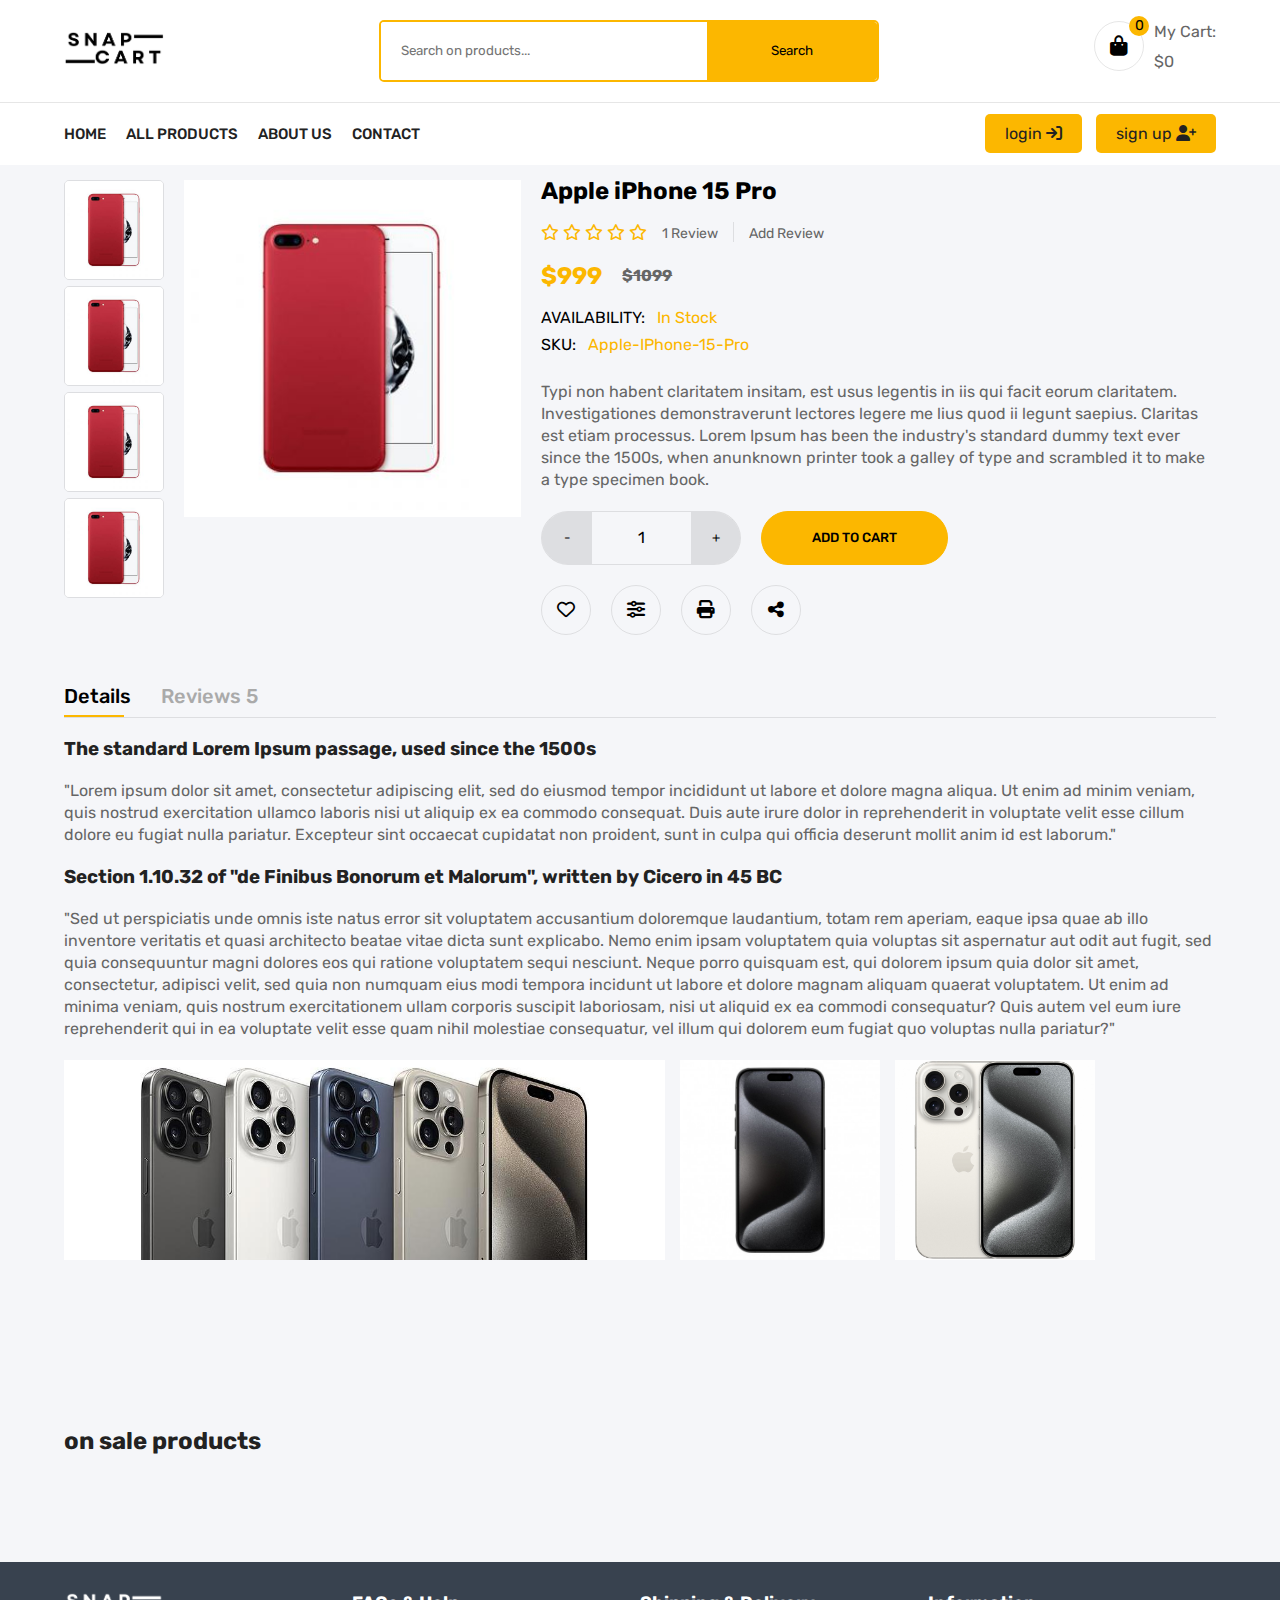
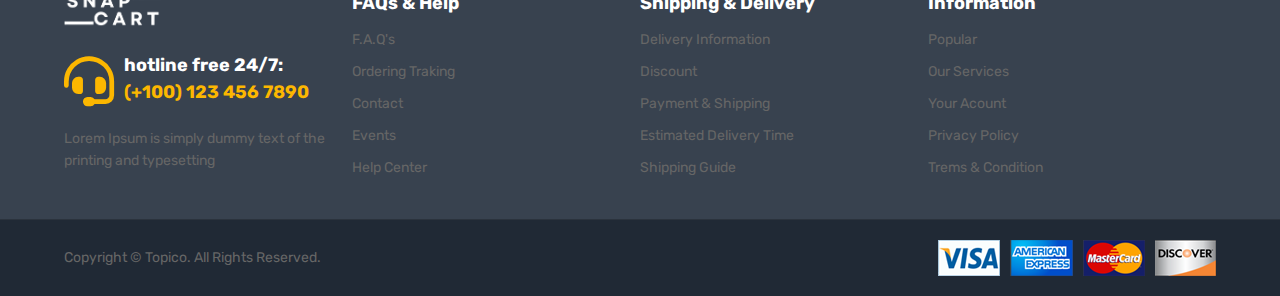
<file: product.html>
<!DOCTYPE html>
<html lang="en">
  <head>
    <meta charset="UTF-8" />
    <meta name="viewport" content="width=device-width, initial-scale=1.0" />
    <title>Product</title>
    <!-- Link CSS Components -->
    <link rel="stylesheet" href="./assets/css/components/header.css" />
    <link rel="stylesheet" href="./assets/css/components/sale.css" />
    <link rel="stylesheet" href="./assets/css/components/product-card.css" />
    <link rel="stylesheet" href="./assets/css/components/footer.css" />
    <link rel="stylesheet" href="./assets/css/components/cart.css" />
    <!-- Link global and Home CSS  -->
    <link rel="stylesheet" href="./assets/css/pages/product.css" />
    <link rel="stylesheet" href="./assets/css/main.css" />
    <!-- Font Awesome -->
    <link
      rel="stylesheet"
      href="https://cdnjs.cloudflare.com/ajax/libs/font-awesome/6.7.2/css/all.min.css"
      integrity="sha512-Evv84Mr4kqVGRNSgIGL/F/aIDqQb7xQ2vcrdIwxfjThSH8CSR7PBEakCr51Ck+w+/U6swU2Im1vVX0SVk9ABhg=="
      crossorigin="anonymous"
      referrerpolicy="no-referrer"
    />
    <!-- Swipper -->
    <link
      rel="stylesheet"
      href="https://cdn.jsdelivr.net/npm/swiper@11/swiper-bundle.min.css"
    />
  </head>
  <body>
    <!-- Start Header -->
    <header>
      <div class="container top-nav">
        <a href="./index.html">
          <img src="./assets/img/logo-black.png" alt="" />
        </a>
        <form action="" class="search">
          <input type="search" placeholder="Search on products..." />
          <button type="submit">Search</button>
        </form>

        <div onclick="openCart()" class="cart_header">
          <div class="icon_cart">
            <i class="fa-solid fa-bag-shopping"></i>
            <span class="count_items">0</span>
          </div>
          <div class="total_price">
            <p>My Cart:</p>
            <p class="price_cart">$0</p>
          </div>
        </div>
      </div>

      <nav>
        <div class="container links">
          <ul>
            <li><a href="./index.html">home</a></li>
            <li><a href="./all_products.html">all products</a></li>
            <li><a href="./about_us.html">about us</a></li>
            <li><a href="./contact.html">contact</a></li>
          </ul>

          <div class="login_signup">
            <a href="./login.html"
              >login <i class="fa-solid fa-arrow-right-to-bracket"></i
            ></a>
            <a href="./signup.html"
              >sign up <i class="fa-solid fa-user-plus"></i
            ></a>
          </div>
        </div>
      </nav>
    </header>
    <!-- End Header -->

    <!-- Start Cart -->
    <section class="cart">
      <div class="cart-top">
        <h4>
          My Cart
          <span>( <span class="total_items">0</span> items in cart )</span>
        </h4>
        <div onclick="closeCart()" class="close-cart">
          <i class="fa-solid fa-xmark"></i>
        </div>
      </div>
      <div class="cart-items"></div>
      <div class="cart-bot">
        <div class="sub_total">
          <p>Cart Subtotal</p>
          <span>$0</span>
        </div>
        <div class="cart-cta">
          <button class="checkout">Proceed to checkout</button>
          <button class="shop">Shop more</button>
        </div>
      </div>
    </section>
    <!-- End Cart -->

    <!-- Start Product Details -->
    <section class="product-details">
      <div class="container">
        <div class="images">
          <div class="img">
            <img src="./assets/img/product/product-1.jpg" alt="product 1" />
          </div>
          <div class="img">
            <img src="./assets/img/product/product-1.jpg" alt="product 1" />
          </div>
          <div class="img">
            <img src="./assets/img/product/product-1.jpg" alt="product 1" />
          </div>
          <div class="img">
            <img src="./assets/img/product/product-1.jpg" alt="product 1" />
          </div>
        </div>
        <div class="main-img">
          <img src="./assets/img/product/product-1.jpg" alt="product 1" />
        </div>
        <div class="info">
          <div class="name">Apple iPhone 15 Pro</div>
          <div class="rate">
            <div class="stars">
              <i class="fa-regular fa-star"></i>
              <i class="fa-regular fa-star"></i>
              <i class="fa-regular fa-star"></i>
              <i class="fa-regular fa-star"></i>
              <i class="fa-regular fa-star"></i>
            </div>
            <div class="review">
              <a href="#">1 Review</a>
            </div>
            <div class="sep"></div>
            <div class="add-review">
              <a href="#">add review</a>
            </div>
          </div>
          <div class="price">
            <div class="new">$999</div>
            <div class="old">$1099</div>
          </div>
          <div class="stock">
            <div class="availability"><span>availability:</span> in stock</div>
            <div class="sku"><span>sku:</span> Apple-iPhone-15-Pro</div>
          </div>
          <p class="description">
            Typi non habent claritatem insitam, est usus legentis in iis qui
            facit eorum claritatem. Investigationes demonstraverunt lectores
            legere me lius quod ii legunt saepius. Claritas est etiam processus.
            Lorem Ipsum has been the industry's standard dummy text ever since
            the 1500s, when anunknown printer took a galley of type and
            scrambled it to make a type specimen book.
          </p>
          <div class="add-to-cart">
            <div class="quantity">
              <button>-</button>
              <div>1</div>
              <button>+</button>
            </div>
            <button class="adc">add to cart</button>
          </div>
          <div class="cta">
            <div class="icon">
              <i class="fa-regular fa-heart"></i>
            </div>
            <div class="icon">
              <i class="fa-solid fa-sliders"></i>
            </div>
            <div class="icon">
              <i class="fa-solid fa-print"></i>
            </div>
            <div class="icon">
              <i class="fa-solid fa-share-nodes"></i>
            </div>
          </div>
        </div>
      </div>
    </section>
    <!-- End Product Details -->

    <!-- Start Dtails Section -->
    <section class="details-reviews">
      <div class="container">
        <div class="head">
          <h2 class="details-btn active">Details</h2>
          <h2 class="reviews-btn">Reviews 5</h2>
        </div>
        <div class="details active">
          <h3>The standard Lorem Ipsum passage, used since the 1500s</h3>
          <p>
            "Lorem ipsum dolor sit amet, consectetur adipiscing elit, sed do
            eiusmod tempor incididunt ut labore et dolore magna aliqua. Ut enim
            ad minim veniam, quis nostrud exercitation ullamco laboris nisi ut
            aliquip ex ea commodo consequat. Duis aute irure dolor in
            reprehenderit in voluptate velit esse cillum dolore eu fugiat nulla
            pariatur. Excepteur sint occaecat cupidatat non proident, sunt in
            culpa qui officia deserunt mollit anim id est laborum."
          </p>
          <h3>
            Section 1.10.32 of "de Finibus Bonorum et Malorum", written by
            Cicero in 45 BC
          </h3>
          <p>
            "Sed ut perspiciatis unde omnis iste natus error sit voluptatem
            accusantium doloremque laudantium, totam rem aperiam, eaque ipsa
            quae ab illo inventore veritatis et quasi architecto beatae vitae
            dicta sunt explicabo. Nemo enim ipsam voluptatem quia voluptas sit
            aspernatur aut odit aut fugit, sed quia consequuntur magni dolores
            eos qui ratione voluptatem sequi nesciunt. Neque porro quisquam est,
            qui dolorem ipsum quia dolor sit amet, consectetur, adipisci velit,
            sed quia non numquam eius modi tempora incidunt ut labore et dolore
            magnam aliquam quaerat voluptatem. Ut enim ad minima veniam, quis
            nostrum exercitationem ullam corporis suscipit laboriosam, nisi ut
            aliquid ex ea commodi consequatur? Quis autem vel eum iure
            reprehenderit qui in ea voluptate velit esse quam nihil molestiae
            consequatur, vel illum qui dolorem eum fugiat quo voluptas nulla
            pariatur?"
          </p>
          <div class="images">
            <img src="/assets/img/product/product-1-long.png" alt="" />
            <img src="/assets/img/product/product-1-details.jpg" alt="" />
            <img src="/assets/img/product/product-1-details-1.jpeg" alt="" />
          </div>
        </div>
        <div class="reviews">
          <div class="content">
            <div class="head">Customer Reviews</div>
            <div class="review">
              <div class="title">Awesome Product</div>
              <div class="rating">
                <div>
                  <span>Quality</span>
                  <div class="stars">
                    <i class="fa-regular fa-star"></i>
                    <i class="fa-regular fa-star"></i>
                    <i class="fa-regular fa-star"></i>
                    <i class="fa-regular fa-star"></i>
                    <i class="fa-regular fa-star"></i>
                  </div>
                </div>
                <div>
                  <span>Price</span>
                  <div class="stars">
                    <i class="fa-regular fa-star"></i>
                    <i class="fa-regular fa-star"></i>
                    <i class="fa-regular fa-star"></i>
                    <i class="fa-regular fa-star"></i>
                    <i class="fa-regular fa-star"></i>
                  </div>
                </div>
                <div>
                  <span>Value</span>
                  <div class="stars">
                    <i class="fa-regular fa-star"></i>
                    <i class="fa-regular fa-star"></i>
                    <i class="fa-regular fa-star"></i>
                    <i class="fa-regular fa-star"></i>
                    <i class="fa-regular fa-star"></i>
                  </div>
                </div>
              </div>
              <p class="content">
                Lorem ipsum dolor, sit amet consectetur adipisicing elit.
                Corrupti quia eligendi molestias illum libero et.
              </p>
              <div class="author">Review By Shahnewaz Sakil</div>
              <div class="date">Posted on 1/21/20</div>
            </div>
            <div class="review">
              <div class="title">Awesome Product</div>
              <div class="rating">
                <div>
                  <span>Quality</span>
                  <div class="stars">
                    <i class="fa-regular fa-star"></i>
                    <i class="fa-regular fa-star"></i>
                    <i class="fa-regular fa-star"></i>
                    <i class="fa-regular fa-star"></i>
                    <i class="fa-regular fa-star"></i>
                  </div>
                </div>
                <div>
                  <span>Price</span>
                  <div class="stars">
                    <i class="fa-regular fa-star"></i>
                    <i class="fa-regular fa-star"></i>
                    <i class="fa-regular fa-star"></i>
                    <i class="fa-regular fa-star"></i>
                    <i class="fa-regular fa-star"></i>
                  </div>
                </div>
                <div>
                  <span>Value</span>
                  <div class="stars">
                    <i class="fa-regular fa-star"></i>
                    <i class="fa-regular fa-star"></i>
                    <i class="fa-regular fa-star"></i>
                    <i class="fa-regular fa-star"></i>
                    <i class="fa-regular fa-star"></i>
                  </div>
                </div>
              </div>
              <p class="content">
                Lorem ipsum dolor, sit amet consectetur adipisicing elit.
                Corrupti quia eligendi molestias illum libero et.
              </p>
              <div class="author">Review By Shahnewaz Sakil</div>
              <div class="date">Posted on 1/21/20</div>
            </div>
            <div class="review">
              <div class="title">Awesome Product</div>
              <div class="rating">
                <div>
                  <span>Quality</span>
                  <div class="stars">
                    <i class="fa-regular fa-star"></i>
                    <i class="fa-regular fa-star"></i>
                    <i class="fa-regular fa-star"></i>
                    <i class="fa-regular fa-star"></i>
                    <i class="fa-regular fa-star"></i>
                  </div>
                </div>
                <div>
                  <span>Price</span>
                  <div class="stars">
                    <i class="fa-regular fa-star"></i>
                    <i class="fa-regular fa-star"></i>
                    <i class="fa-regular fa-star"></i>
                    <i class="fa-regular fa-star"></i>
                    <i class="fa-regular fa-star"></i>
                  </div>
                </div>
                <div>
                  <span>Value</span>
                  <div class="stars">
                    <i class="fa-regular fa-star"></i>
                    <i class="fa-regular fa-star"></i>
                    <i class="fa-regular fa-star"></i>
                    <i class="fa-regular fa-star"></i>
                    <i class="fa-regular fa-star"></i>
                  </div>
                </div>
              </div>
              <p class="content">
                Lorem ipsum dolor, sit amet consectetur adipisicing elit.
                Corrupti quia eligendi molestias illum libero et.
              </p>
              <div class="author">Review By Shahnewaz Sakil</div>
              <div class="date">Posted on 1/21/20</div>
            </div>
            <div class="review">
              <div class="title">Awesome Product</div>
              <div class="rating">
                <div>
                  <span>Quality</span>
                  <div class="stars">
                    <i class="fa-regular fa-star"></i>
                    <i class="fa-regular fa-star"></i>
                    <i class="fa-regular fa-star"></i>
                    <i class="fa-regular fa-star"></i>
                    <i class="fa-regular fa-star"></i>
                  </div>
                </div>
                <div>
                  <span>Price</span>
                  <div class="stars">
                    <i class="fa-regular fa-star"></i>
                    <i class="fa-regular fa-star"></i>
                    <i class="fa-regular fa-star"></i>
                    <i class="fa-regular fa-star"></i>
                    <i class="fa-regular fa-star"></i>
                  </div>
                </div>
                <div>
                  <span>Value</span>
                  <div class="stars">
                    <i class="fa-regular fa-star"></i>
                    <i class="fa-regular fa-star"></i>
                    <i class="fa-regular fa-star"></i>
                    <i class="fa-regular fa-star"></i>
                    <i class="fa-regular fa-star"></i>
                  </div>
                </div>
              </div>
              <p class="content">
                Lorem ipsum dolor, sit amet consectetur adipisicing elit.
                Corrupti quia eligendi molestias illum libero et.
              </p>
              <div class="author">Review By Shahnewaz Sakil</div>
              <div class="date">Posted on 1/21/20</div>
            </div>
          </div>
          <div class="add-review">
            <h4>Your Reviewing</h4>
            <div class="box">
              <div class="title">Your Rating <span>*</span></div>
              <div class="rating">
                <div>
                  <span>Quality</span>
                  <div class="stars">
                    <i class="fa-solid fa-star"></i>
                    <i class="fa-solid fa-star"></i>
                    <i class="fa-solid fa-star"></i>
                    <i class="fa-solid fa-star"></i>
                    <i class="fa-solid fa-star"></i>
                  </div>
                </div>
                <div>
                  <span>Price</span>
                  <div class="stars">
                    <i class="fa-solid fa-star"></i>
                    <i class="fa-solid fa-star"></i>
                    <i class="fa-solid fa-star"></i>
                    <i class="fa-solid fa-star"></i>
                    <i class="fa-solid fa-star"></i>
                  </div>
                </div>
                <div>
                  <span>Value</span>
                  <div class="stars">
                    <i class="fa-solid fa-star"></i>
                    <i class="fa-solid fa-star"></i>
                    <i class="fa-solid fa-star"></i>
                    <i class="fa-solid fa-star"></i>
                    <i class="fa-solid fa-star"></i>
                  </div>
                </div>
              </div>
            </div>
            <div class="box">
              <div class="title">Nickname <span>*</span></div>
              <input type="text" />
            </div>
            <div class="box">
              <div class="title">Summary <span>*</span></div>
              <input type="text" />
            </div>
            <div class="box">
              <div class="title">Review <span>*</span></div>
              <textarea name="" id=""></textarea>
            </div>
            <button>SUBMIT REVIEW</button>
          </div>
        </div>
      </div>
    </section>
    <!-- End Dtails Section -->

    <!-- Start Sale Section -->
    <section class="sale">
      <div class="container">
        <div class="products-swiper swiper">
          <div class="sale_header">
            <h2>on sale <span>products</span></h2>
          </div>
          <div class="products swiper-wrapper"></div>
          <div class="swiper-button-next btn-swiper"></div>
          <div class="swiper-button-prev btn-swiper"></div>
        </div>
      </div>
    </section>
    <!-- End Sale Section -->

    <!-- Start Footer Section -->
    <footer>
      <div class="top">
        <div class="container">
          <div class="box">
            <div class="logo">
              <img src="./assets/img/logo-white.png" alt="Logo" />
            </div>
            <div class="costomer-service">
              <div class="icon">
                <i class="fa-solid fa-headset"></i>
              </div>
              <div class="content">
                <h2>hotline free 24/7:</h2>
                <h2 class="phone">(+100) 123 456 7890</h2>
              </div>
            </div>
            <p>
              Lorem Ipsum is simply dummy text of the printing and typesetting
            </p>
          </div>
          <div class="box">
            <h2>FAQs & Help</h2>
            <ul>
              <li><a href="#">F.A.Q's</a></li>
              <li><a href="#">Ordering Traking</a></li>
              <li><a href="#">Contact</a></li>
              <li><a href="#">Events</a></li>
              <li><a href="#">Help Center</a></li>
            </ul>
          </div>
          <div class="box">
            <h2>shipping & delivery</h2>
            <ul>
              <li><a href="#">delivery information</a></li>
              <li><a href="#">discount</a></li>
              <li><a href="#">payment & shipping</a></li>
              <li><a href="#">estimated delivery time</a></li>
              <li><a href="#">shipping guide</a></li>
            </ul>
          </div>
          <div class="box">
            <h2>information</h2>
            <ul>
              <li><a href="#">popular</a></li>
              <li><a href="#">our services</a></li>
              <li><a href="#">your acount</a></li>
              <li><a href="#">privacy policy</a></li>
              <li><a href="#">trems & condition</a></li>
            </ul>
          </div>
        </div>
      </div>
      <div class="bot">
        <div class="container">
          <div class="left">
            <p>Copyright &copy; Topico. All Rights Reserved.</p>
          </div>
          <div class="payments">
            <img src="./assets/img/payment-1.png" alt="" />
            <img src="./assets/img/payment-2.png" alt="" />
            <img src="./assets/img/payment-3.png" alt="" />
            <img src="./assets/img/payment-4.png" alt="" />
          </div>
        </div>
      </div>
    </footer>
    <!-- End Footer Section -->

    <script src="https://cdn.jsdelivr.net/npm/swiper@11/swiper-bundle.min.js"></script>
    <script src="./assets/js/products.js"></script>
    <script src="./assets/js/addToCart.js"></script>
    <script src="./assets/js/swipper.js"></script>
    <script src="./assets/js/main.js"></script>
  </body>
</html>
</file>
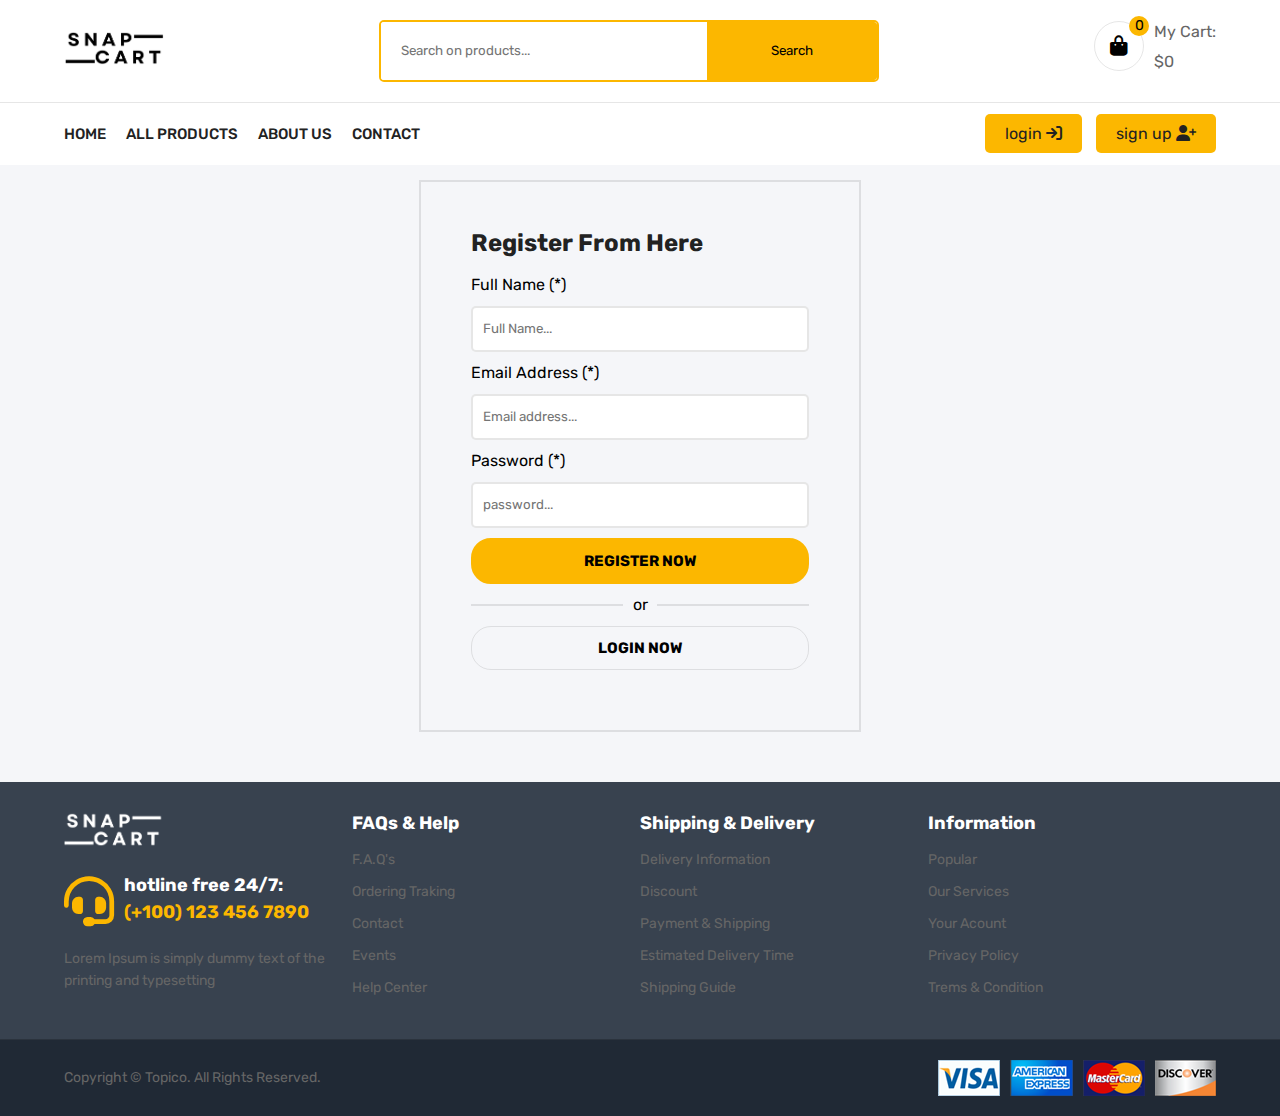
<file: signup.html>
<!DOCTYPE html>
<html lang="en">
<head>
    <meta charset="UTF-8">
    <meta name="viewport" content="width=device-width, initial-scale=1.0">
    <title>Sign up</title>
    <!-- Link CSS Components -->
    <link rel="stylesheet" href="./assets/css/components/header.css" />
    <link rel="stylesheet" href="./assets/css/components/cart.css" />
    <link rel="stylesheet" href="./assets/css/components/footer.css" />
    <!-- Link global and Login CSS  -->
    <link rel="stylesheet" href="./assets/css/pages/signup.css">
    <link rel="stylesheet" href="./assets/css/main.css" />
    <!-- Font Awesome -->
    <link
        rel="stylesheet"
        href="https://cdnjs.cloudflare.com/ajax/libs/font-awesome/6.7.2/css/all.min.css"
        integrity="sha512-Evv84Mr4kqVGRNSgIGL/F/aIDqQb7xQ2vcrdIwxfjThSH8CSR7PBEakCr51Ck+w+/U6swU2Im1vVX0SVk9ABhg=="
        crossorigin="anonymous"
        referrerpolicy="no-referrer"
        />

</head>
<body>
<!-- Start Header -->
    <header>
      <div class="container top-nav">
        <a href="./index.html">
          <img src="./assets/img/logo-black.png" alt="" />
        </a>
        <form action="" class="search">
          <input type="search" placeholder="Search on products..." />
          <button type="submit">Search</button>
        </form>

        <div onclick="openCart()" class="cart_header">
          <div class="icon_cart">
            <i class="fa-solid fa-bag-shopping"></i>
            <span class="count_items">0</span>
          </div>
          <div class="total_price">
            <p>My Cart:</p>
            <p class="price_cart">$0</p>
          </div>
        </div>
      </div>

      <nav>
        <div class="container links">
          <ul>
            <li><a href="./index.html">home</a></li>
            <li><a href="./all_products.html">all products</a></li>
            <li><a href="./about_us.html">about us</a></li>
            <li><a href="./contact.html">contact</a></li>
          </ul>

          <div class="login_signup">
            <a href="./login.html"
              >login <i class="fa-solid fa-arrow-right-to-bracket"></i
            ></a>
            <a href="./signup.html"
              >sign up <i class="fa-solid fa-user-plus"></i
            ></a>
          </div>
        </div>
      </nav>
    </header>
    <!-- End Header -->

    <!-- Start Cart -->
    <section class="cart">
      <div class="cart-top">
        <h4>
          My Cart
          <span>( <span class="total_items">0</span> items in cart )</span>
        </h4>
        <div onclick="closeCart()" class="close-cart">
          <i class="fa-solid fa-xmark"></i>
        </div>
      </div>
      <div class="cart-items"></div>
      <div class="cart-bot">
        <div class="sub_total">
          <p>Cart Subtotal</p>
          <span>$0</span>
        </div>
        <div class="cart-cta">
          <button class="checkout">Proceed to checkout</button>
          <button class="shop">Shop more</button>
        </div>
      </div>
    </section>
    <!-- End Cart -->

    <!-- Start Signup Section -->
    <section class="signup">
      <div class="content">
        <h2>register from here</h2>
        <form method="post">
          <div>
            <label for="name">full name (*)</label>
            <input type="text" name="name" id="name" placeholder="Full Name..." required minlength="8">
          </div>
          <div>
            <label for="email">email address (*)</label>
            <input type="email" name="email" id="email" placeholder="Email address..." required>
          </div>
          <div>
            <label for="password">password (*)</label>
            <input type="password" name="password" id="password" placeholder="password..." required minlength="8">
          </div>
          <button type="submit">register now</button>
        </form>
        <div class="register">
          <div class="or">
            <div></div>
            <span>or</span>
            <div></div>
          </div>
          <a href="./login.html">login now</a>
        </div>
      </div>
    </section>
    <!-- End Login Section -->

    <!-- Start Footer Section -->
    <footer>
      <div class="top">
        <div class="container">
          <div class="box">
            <div class="logo">
              <img src="./assets/img/logo-white.png" alt="Logo" />
            </div>
            <div class="costomer-service">
              <div class="icon">
                <i class="fa-solid fa-headset"></i>
              </div>
              <div class="content">
                <h2>hotline free 24/7:</h2>
                <h2 class="phone">(+100) 123 456 7890</h2>
              </div>
            </div>
            <p>
              Lorem Ipsum is simply dummy text of the printing and typesetting
            </p>
          </div>
          <div class="box">
            <h2>FAQs & Help</h2>
            <ul>
              <li><a href="#">F.A.Q's</a></li>
              <li><a href="#">Ordering Traking</a></li>
              <li><a href="#">Contact</a></li>
              <li><a href="#">Events</a></li>
              <li><a href="#">Help Center</a></li>
            </ul>
          </div>
          <div class="box">
            <h2>shipping & delivery</h2>
            <ul>
              <li><a href="#">delivery information</a></li>
              <li><a href="#">discount</a></li>
              <li><a href="#">payment & shipping</a></li>
              <li><a href="#">estimated delivery time</a></li>
              <li><a href="#">shipping guide</a></li>
            </ul>
          </div>
          <div class="box">
            <h2>information</h2>
            <ul>
              <li><a href="#">popular</a></li>
              <li><a href="#">our services</a></li>
              <li><a href="#">your acount</a></li>
              <li><a href="#">privacy policy</a></li>
              <li><a href="#">trems & condition</a></li>
            </ul>
          </div>
        </div>
      </div>
      <div class="bot">
        <div class="container">
          <div class="left">
            <p>Copyright &copy; Topico. All Rights Reserved.</p>
          </div>
          <div class="payments">
            <img src="./assets/img/payment-1.png" alt="" />
            <img src="./assets/img/payment-2.png" alt="" />
            <img src="./assets/img/payment-3.png" alt="" />
            <img src="./assets/img/payment-4.png" alt="" />
          </div>
        </div>
      </div>
    </footer>
    <!-- End Footer Section -->

    <script src="./assets/js/products.js"></script>
    <script src="./assets/js/addToCart.js"></script>
    <script src="./assets/js/main.js"></script>
</body>
</html>
</file>
<file: css/components/header.css>
/*==================
    Start Header Styles
    ==============*/

header {
  background-color: white;
  position: fixed;
  top: 0;
  left: 0;
  width: 100vw;
  z-index: 1000;
}

header .top-nav {
  display: flex;
  justify-content: space-between;
  align-items: center;
  padding: 20px 0;
}

header .top-nav .search {
  display: flex;
  position: relative;
  border: 2px solid var(--main-color);
  width: 500px;
  border-radius: 5px;
  overflow: hidden;
}

header .top-nav .search input {
  padding: 18px 175px 18px 20px;
  border: none;
  outline: none;
  width: 100%;
}

header .top-nav .search button {
  position: absolute;
  top: 0;
  right: 0;
  outline: none;
  border: none;
  width: 170px;
  height: 100%;
  background-color: var(--main-color);
}

header .top-nav .cart_header {
  display: flex;
  gap: 10px;
}

header .top-nav .cart_header .icon_cart {
  position: relative;
}

header .top-nav .cart_header .icon_cart i {
  border: 1px solid var(--border-color);
  display: flex;
  justify-content: center;
  align-items: center;
  width: 50px;
  height: 50px;
  border-radius: 50%;
  font-size: 20px;
  cursor: pointer;
  transition: 0.3s ease;
}

header .top-nav .cart_header .icon_cart i:hover {
  background-color: var(--main-color);
  color: #fff;
}

header .top-nav .cart_header .icon_cart .count_items {
  position: absolute;
  display: flex;
  justify-content: center;
  align-items: center;
  background-color: var(--main-color);
  font-size: 14px;
  top: -5px;
  right: -5px;
  width: 20px;
  height: 20px;
  border-radius: 50%;
}

header .top-nav .cart_header .total_price p {
  margin-bottom: 8px;
}

header nav {
  border-top: 1px solid var(--border-color);
}

header nav .links {
  display: flex;
  justify-content: space-between;
  align-items: center;
}

header nav ul {
  display: flex;
  gap: 20px;
}

header nav ul li {
  position: relative;
  padding: 20px 0;
}

header nav ul li::after {
  content: "";
  width: 0;
  height: 2px;
  background-color: var(--main-color);
  position: absolute;
  bottom: 0;
  left: 0;
  transition: width 0.3s ease;
}

header nav ul li:hover::after {
  width: 100%;
}

header nav ul li.active::after {
  width: 100%;
}

header nav ul a {
  text-transform: uppercase;
  color: var(--dark-color);
  font-weight: 500;
  font-size: 15px;
}

header nav .login_signup a {
  background-color: var(--main-color);
  color: var(--dark-color);
  padding: 10px 20px;
  margin-left: 10px;
  border-radius: 5px;
}

/*==================
    End Header Styles
    ==============*/
</file>
<file: css/components/product-card.css>
/*==============
    Start Product Card
    ==========*/

.product {
	width: 20%;
	padding: 20px;
	cursor: pointer;
	background: #fff;
	position: relative;
	overflow: hidden;
}

.product_dicount {
	position: absolute;
	font-size: 12px;
	top: 20px;
	right: 20px;
	background: var(--dark-red);
	color: #fff;
	padding: 5px 10px;
	z-index: 10;
}

.product_img {
	position: relative;
	z-index: 5;
}

.product_img img {
	width: 100%;
	transition: 0.3s linear;
}

.product:hover img {
	opacity: 0;
}

.product_img img.hover_img {
	position: absolute;
	top: 0;
	left: 0;
	opacity: 0;
	scale: 0.1;
}

.product:hover img.hover_img {
	opacity: 1;
	scale: 1;
}

.product_title {
	display: block;
	color: var(--dark-color);
	text-transform: capitalize;
	margin-block: 15px;
}

.product_title:hover {
	text-decoration: underline;
}

.product_rating {
	margin-block: 15px;
	color: #ffd700;
}

.product_price {
	display: flex;
	align-items: center;
	gap: 10px;
}

.product_price .old-price {
	text-decoration: line-through;
	font-size: 12px;
}

.product_price .new-price {
	color: var(--main-color);
	font-weight: bold;
}

.product_cta {
	position: absolute;
	top: 50%;
	right: -50px;
	z-index: 11;
	display: flex;
	flex-direction: column;
	gap: 20px;
	transform: translate(0, -50%);
	transition: 0.3s ease-in-out;
}

.product:hover .product_cta {
	right: 20px;
}

.product_cta i {
	font-size: 18px;
	width: 35px;
	height: 35px;
	border: 1px solid var(--border-color);
	background: #fff;
	border-radius: 50%;
	line-height: 35px;
	text-align: center;
	transition: 0.3s ease-in-out;
}

.product_cta i:hover {
	background: var(--main-color);
}

/*==============
    End Product Card
    ==========*/
</file>
<file: css/components/footer.css>
/*==================
    Start Footer Styles
    ==============*/

.back {
  background-color: #4d5969;
  padding: 20px 0;
  text-align: center;
  text-transform: uppercase;
  cursor: pointer;
  color: #fff;
}

footer .top {
  padding: 30px 0;
  background-color: #38424f;
}

footer .container {
  display: flex;
  justify-content: space-between;
  flex-wrap: wrap;
}

footer .box {
  flex: 1;
}

footer .logo {
  margin-bottom: 20px;
}

footer .costomer-service {
  display: flex;
  align-items: center;
  gap: 10px;
  margin-bottom: 20px;
}

footer .costomer-service i {
  color: var(--main-color);
  font-size: 50px;
}

footer .content h2 {
  font-size: 18px;
  margin-bottom: 5px;
  color: #fff;
}

footer .phone {
  color: var(--main-color) !important;
}

footer p {
  font-size: 14px;
}

footer .box > h2 {
  color: #fff;
  font-size: 18px;
  margin-bottom: 15px;
  text-transform: capitalize;
}

footer li {
  margin-bottom: 10px;
  font-size: 14px;
}

footer li a {
  color: var(--parag-color);
  text-transform: capitalize;
}

footer .bot {
  background-color: #202935;
  border-top: 1px solid var(--border-color);
  padding: 20px 0;
}

/*==================
    End Footer Styles
    ==============*/
</file>
<file: css/main.css>
/*================
    Global Styles
    ==============*/
@import url("https://fonts.googleapis.com/css2?family=Rubik:ital,wght@0,300..900;1,300..900&display=swap");

* {
  box-sizing: border-box;
  padding: 0;
  margin: 0;
  font-family: "Rubik", serif;
  list-style: none;
  text-decoration: none;
}

:root {
  --main-color: #fcb700;
  --dark-color: #222;
  --parag-color: #666;
  --dark-red: #d01418;
  --border-color: #6666662a;
  --name-item: #0066c0;
}

html {
  scroll-behavior: smooth;
}

body {
  background-color: #f5f6f9;
  overflow-x: hidden;
  margin-top: 180px;
}

h1,
h2,
h3,
h4,
h5,
h6 {
  color: var(--dark-color);
}

p {
  color: var(--parag-color);
}

img {
  width: 100px;
}

.container {
  width: 75%;
  margin: 0 auto;
}

@media (max-width: 1500px) {
  .container {
    width: 90%;
  }
}

/*==================
    Start Cart Styles
    ==============*/

.cart {
  background-color: #fff;
  position: fixed;
  top: 0;
  right: -400px;
  padding: 30px;
  width: 400px;
  height: 100%;
  border-left: 1px solid var(--border-color);
  display: flex;
  flex-direction: column;
  transition: 0.3s ease-in-out;
  z-index: 2000;
}

.cart.active {
  right: 0;
}

.cart-top {
  display: flex;
  justify-content: space-between;
  align-items: center;
  margin-bottom: 20px;
}

.cart-top h4 span {
  color: var(--parag-color);
  font-size: 12px;
  text-transform: capitalize;
}

.cart-top .close-cart {
  width: 35px;
  height: 35px;
  border: 1px solid var(--border-color);
  display: flex;
  justify-content: center;
  align-items: center;
  border-radius: 50%;
  cursor: pointer;
}

.cart-items {
  display: flex;
  flex-direction: column;
  gap: 20px;
  border-block: 1px solid var(--border-color);
  padding-block: 20px;
  flex: 1;
  margin-bottom: 20px;
}

.cart-items .item {
  display: flex;
  gap: 10px;
  align-items: center;
}

.cart-items img {
  width: 100px;
}

.cart-items .item-info h4 {
  font-size: 14px;
  font-weight: 500;
  margin-bottom: 15px;
}

.cart-items .box {
  display: flex;
  justify-content: space-between;
}

.cart-items .box span {
  padding: 8px;
  border: 2px solid var(--border-color);
  border-radius: 5px;
  cursor: pointer;
}

.cart-items .plus,
.cart-items .minus {
  background: var(--main-color);
}

.delete-item {
  cursor: pointer;
  transition: scale 0.3s ease-in-out;
}

.delete-item:hover {
  color: var(--dark-red);
  scale: 1.2;
}

.cart-bot .sub_total {
  display: flex;
  justify-content: space-between;
  align-items: center;
  margin-bottom: 20px;
}

.cart-bot .sub_total span {
  color: var(--main-color);
}

.cart-bot .cart-cta {
  display: flex;
  flex-direction: column;
  gap: 20px;
}

.cart-bot .cart-cta button {
  padding: 10px;
  cursor: pointer;
  border: none;
  outline: none;
  border-radius: 5px;
  text-transform: uppercase;
  transition: 0.3s linear;
}

.cart-bot .cart-cta .checkout {
  background-color: var(--main-color);
  border: 1px solid transparent;
}

.cart-bot .cart-cta .shop {
  background-color: transparent;
  border: 1px solid var(--main-color);
}

.cart-bot .cart-cta .checkout:hover {
  background-color: transparent;
  border: 1px solid var(--main-color);
}

.cart-bot .cart-cta .shop:hover {
  background-color: var(--main-color);
  border: 1px solid transparent;
}

/*==================
    End Cart Styles
    ==============*/

/*==================
    Start Slider Styles
    ==============*/

.slider {
  margin-block: 50px;
}

.slider .container {
  display: flex;
  gap: 30px;
}

.slider aside {
  display: flex;
  flex-direction: column;
  background-color: #fff;
  border-radius: 5px;
}

.slider aside h2 {
  padding: 10px;
  font-size: 18px;
  text-transform: capitalize;
  display: flex;
  gap: 10px;
  align-items: center;
}

.slider aside a {
  padding: 10px;
  color: var(--dark-color);
  border-top: 1px solid var(--border-color);
  text-transform: capitalize;
}

.swiper {
  overflow: hidden;
  flex: 1;
  border-radius: 5px;
}

.swiper img {
  width: 100%;
  height: 100%;
  object-fit: cover;
  object-position: left top;
}

.swiper .swiper-pagination-bullet {
  background-color: #fff;
  transition: 0.3s ease-in;
}

.swiper .swiper-pagination-bullet-active {
  background-color: var(--main-color);
  width: 30px;
  border-radius: 5px;
}

/*==================
    End Slider Styles
    ==============*/

/*==================
    Start Features Styles
    ==============*/

.features {
  margin-block: 50px;
}

.features .container {
  background-color: #fff;
  padding: 15px 20px;
  border-radius: 5px;
}

.features .items {
  display: flex;
  justify-content: space-between;
  flex-wrap: wrap;
}

.features .items .item {
  display: flex;
  align-items: center;
  width: 18%;
  min-width: 220px;
  gap: 20px;
  padding-block: 5px;
}

.features .items .item img {
  width: 50px;
}

.features .items .item h4,
.features .items .item p {
  text-transform: capitalize;
}

.features .items .item h4 {
  font-size: 14px;
  font-weight: 500;
  margin-bottom: 5px;
}

.features .items .item p {
  font-size: 12px;
}

/*==================
    End Features Styles
    ==============*/

/*==================
    Start Banners Styles
    ==============*/

.banners {
  margin-block: 50px;
}

.banners .container {
  display: flex;
  justify-content: space-between;
  align-items: center;
  flex-wrap: wrap;
}

.banners .container .banner_img {
  width: 32%;
  min-width: 220px;
  position: relative;
}

.banners.second .container .banner_img {
  width: 49%;
}

.banners .container .banner_img img {
  width: 100%;
}

.banners .container .banner_img a {
  position: absolute;
  width: 100%;
  height: 100%;
  top: 0;
  left: 0;
  z-index: 10;
}

.banners .container .banner_img::after {
  content: "";
  position: absolute;
  width: 100%;
  height: 100%;
  top: 0;
  left: 0;
  background: linear-gradient(
    50deg,
    transparent 50%,
    rgba(255, 255, 255, 0.1) 70%,
    transparent 71%
  );
  background-size: 200% 100%;
  background-position: 200% 0;
  transition: 0.3s linear;
}

.banners .container .banner_img:hover::after {
  background-position: -20% 200%;
}

/*==================
    End Benners Styles
    ==============*/

/*==================
    Start Sale Section
    ==============*/

.sale,
.featured {
  margin-block: 50px;
}

.sale_header {
  border-bottom: 1px solid var(--border-color);
  padding: 20px 0;
  position: relative;
  width: fit-content;
}

.sale_header h2 {
  text-transform: capitalize;
}

.sale_header span {
  font-weight: 400;
}

.sale_header::after {
  content: "";
  position: absolute;
  width: 100px;
  height: 2px;
  bottom: 0;
  left: 0;
  background: var(--main-color);
}

/*==================
    End Sale Section
    ==============*/

/*==================
    Start Products Styles
    ==============*/

.products {
  padding: 20px 0;
  display: flex;
}

.swiper {
  position: relative;
}

.swiper .btn-swiper {
  position: absolute;
  top: 35px;
  right: 0;
  background: var(--main-color);
  width: 35px;
  height: 35px;
  padding: 0 18px;
  line-height: 0;
  text-align: center;
  color: #fff;
  border: 1px solid var(--border-color);
  border-radius: 5px;
  font-weight: bold;
}

.swiper .btn-swiper::after {
  font-size: 25px;
}

.swiper .swiper-button-prev {
  left: calc(100% - 90px);
}

/*==================
    End Products Styles
    ==============*/

/*==================
    Start Subscription Styles
    ==============*/

.subscription {
  margin-block: 50px;
}

.subscription .container {
  display: flex;
  justify-content: space-between;
  align-items: center;
  gap: 30px;
  flex-wrap: wrap;
}

.subscription .box {
  display: flex;
  align-items: center;
  gap: 20px;
}

.subscription .content {
  display: flex;
  flex-direction: column;
  gap: 5px;
  text-transform: capitalize;
}

.subscription .subscribe {
  display: flex;
  border: 2px solid var(--main-color);
  border-radius: 5px;
  width: 500px;
}

.subscription input {
  flex: 1;
  border: 0;
  outline: 0;
  background-color: transparent;
  padding: 15px 25px;
}

.subscription button {
  background-color: var(--main-color);
  border: 0;
  outline: 0;
  width: 150px;
  cursor: pointer;
}

/*==================
    End Subscription Styles
    ==============*/
</file>
<file: assets/css/components/header.css>
/*==================
    Start Header Styles
    ==============*/

header {
  background-color: white;
  position: fixed;
  top: 0;
  left: 0;
  width: 100vw;
  z-index: 1000;
}

header .top-nav {
  display: flex;
  justify-content: space-between;
  align-items: center;
  padding: 20px 0;
}

header .top-nav img {
  width: 100px;
} 

header .top-nav .search {
  display: flex;
  position: relative;
  border: 2px solid var(--main-color);
  width: 500px;
  border-radius: 5px;
  overflow: hidden;
}

header .top-nav .search input {
  padding: 18px 175px 18px 20px;
  border: none;
  outline: none;
  width: 100%;
}

header .top-nav .search button {
  position: absolute;
  top: 0;
  right: 0;
  outline: none;
  border: none;
  width: 170px;
  height: 100%;
  background-color: var(--main-color);
}

header .top-nav .cart_header {
  display: flex;
  gap: 10px;
}

header .top-nav .cart_header .icon_cart {
  position: relative;
}

header .top-nav .cart_header .icon_cart i {
  border: 1px solid var(--border-color);
  display: flex;
  justify-content: center;
  align-items: center;
  width: 50px;
  height: 50px;
  border-radius: 50%;
  font-size: 20px;
  cursor: pointer;
  transition: 0.3s ease;
}

header .top-nav .cart_header .icon_cart i:hover {
  background-color: var(--main-color);
  color: #fff;
}

header .top-nav .cart_header .icon_cart .count_items {
  position: absolute;
  display: flex;
  justify-content: center;
  align-items: center;
  background-color: var(--main-color);
  font-size: 14px;
  top: -5px;
  right: -5px;
  width: 20px;
  height: 20px;
  border-radius: 50%;
}

header .top-nav .cart_header .total_price p {
  margin-bottom: 8px;
}

header nav {
  border-top: 1px solid var(--border-color);
}

header nav .links {
  display: flex;
  justify-content: space-between;
  align-items: center;
}

header nav ul {
  display: flex;
  gap: 20px;
}

header nav ul li {
  position: relative;
  padding: 20px 0;
}

header nav ul li::after {
  content: "";
  width: 0;
  height: 2px;
  background-color: var(--main-color);
  position: absolute;
  bottom: 0;
  left: 0;
  transition: width 0.3s ease;
}

header nav ul li:hover::after {
  width: 100%;
}

header nav ul li.active::after {
  width: 100%;
}

header nav ul a {
  text-transform: uppercase;
  color: var(--dark-color);
  font-weight: 500;
  font-size: 15px;
}

header nav .login_signup a {
  background-color: var(--main-color);
  color: var(--dark-color);
  padding: 10px 20px;
  margin-left: 10px;
  border-radius: 5px;
}

/*==================
    End Header Styles
    ==============*/
</file>
<file: assets/css/components/footer.css>
/*==================
    Start Footer Styles
    ==============*/

.back {
  background-color: #4d5969;
  padding: 20px 0;
  text-align: center;
  text-transform: uppercase;
  cursor: pointer;
  color: #fff;
}

footer .top {
  padding: 30px 0;
  background-color: #38424f;
}

footer .container {
  display: flex;
  justify-content: space-between;
  flex-wrap: wrap;
}

footer .box {
  flex: 1;
}

footer .logo {
  margin-bottom: 20px;
}

footer .logo img {
  width: 100px;
}

footer .costomer-service {
  display: flex;
  align-items: center;
  gap: 10px;
  margin-bottom: 20px;
}

footer .costomer-service i {
  color: var(--main-color);
  font-size: 50px;
}

footer .content h2 {
  font-size: 18px;
  margin-bottom: 5px;
  color: #fff;
}

footer .phone {
  color: var(--main-color) !important;
}

footer p {
  font-size: 14px;
}

footer .box > h2 {
  color: #fff;
  font-size: 18px;
  margin-bottom: 15px;
  text-transform: capitalize;
}

footer li {
  margin-bottom: 10px;
  font-size: 14px;
}

footer li a {
  color: var(--parag-color);
  text-transform: capitalize;
}

footer .bot {
  background-color: #202935;
  border-top: 1px solid var(--border-color);
  padding: 20px 0;
}

footer .bot .container {
  align-items: center;
}

footer .bot .payments {
  display: flex;
  gap: 10px;
}
/*==================
    End Footer Styles
    ==============*/
</file>
<file: assets/css/components/cart.css>
/*==================
    Start Cart Styles
    ==============*/

.cart {
  background-color: #fff;
  position: fixed;
  top: 0;
  right: -400px;
  padding: 30px;
  width: 400px;
  height: 100%;
  border-left: 1px solid var(--border-color);
  display: flex;
  flex-direction: column;
  transition: 0.3s ease-in-out;
  z-index: 2000;
}

.cart.active {
  right: 0;
}

.cart-top {
  display: flex;
  justify-content: space-between;
  align-items: center;
  margin-bottom: 20px;
}

.cart-top h4 span {
  color: var(--parag-color);
  font-size: 12px;
  text-transform: capitalize;
}

.cart-top .close-cart {
  width: 35px;
  height: 35px;
  border: 1px solid var(--border-color);
  display: flex;
  justify-content: center;
  align-items: center;
  border-radius: 50%;
  cursor: pointer;
}

.cart-items {
  display: flex;
  flex-direction: column;
  gap: 20px;
  border-block: 1px solid var(--border-color);
  padding-block: 20px;
  flex: 1;
  margin-bottom: 20px;
}

.cart-items .item {
  display: flex;
  gap: 10px;
  align-items: center;
}

.cart-items img {
  width: 100px;
}

.cart-items .item-info h4 {
  font-size: 14px;
  font-weight: 500;
  margin-bottom: 15px;
}

.cart-items .box {
  display: flex;
  justify-content: space-between;
}

.cart-items .box span {
  padding: 8px;
  border: 2px solid var(--border-color);
  border-radius: 5px;
  cursor: pointer;
}

.cart-items .plus,
.cart-items .minus {
  background: var(--main-color);
}

.delete-item {
  cursor: pointer;
  transition: scale 0.3s ease-in-out;
}

.delete-item:hover {
  color: var(--dark-red);
  scale: 1.2;
}

.cart-bot .sub_total {
  display: flex;
  justify-content: space-between;
  align-items: center;
  margin-bottom: 20px;
}

.cart-bot .sub_total span {
  color: var(--main-color);
}

.cart-bot .cart-cta {
  display: flex;
  flex-direction: column;
  gap: 20px;
}

.cart-bot .cart-cta button {
  padding: 10px;
  cursor: pointer;
  border: none;
  outline: none;
  border-radius: 5px;
  text-transform: uppercase;
  transition: 0.3s linear;
}

.cart-bot .cart-cta .checkout {
  background-color: var(--main-color);
  border: 1px solid transparent;
}

.cart-bot .cart-cta .shop {
  background-color: transparent;
  border: 1px solid var(--main-color);
}

.cart-bot .cart-cta .checkout:hover {
  background-color: transparent;
  border: 1px solid var(--main-color);
}

.cart-bot .cart-cta .shop:hover {
  background-color: var(--main-color);
  border: 1px solid transparent;
}

/*==================
    End Cart Styles
    ==============*/
</file>
<file: assets/css/pages/about_us.css>
/*================
  Start about
  ==============*/
.about {
  margin-block: 50px;
  background: url(../../img/about-bg.jpg) no-repeat;
  background-size: 100%;
  padding-top: 145px;
}

.about .container {
  background-color: #fff;
  padding: 50px 100px;
}

.about .title {
  font-weight: 500;
  margin-bottom: 20px;
}

.about .short-desc{
  margin-bottom: 20px;
  font-size: 14px;
}

.about .quote {
  display: flex;
  gap: 30px;
  align-items: center;
  margin-bottom: 20px;
}

.about .quote .line {
  background-color: var(--main-color);
  width: 5px;
  height: 40px;
}

.about .quote p {
  color: #000;
  font-weight: 500;
  font-size: 18px;
  font-style: italic;
}

.about .quote p span {
  color: var(--main-color);
}

.about .about-cards,
.about .members{
  display: flex;
  justify-content: space-between;
  flex-wrap: wrap;
  margin-bottom: 30px;
}

.about .about-card {
  width: 300px;
}

.about-card h3 {
  margin-block: 20px;
  text-transform: capitalize;
}

.about-card p {
  font-size: 14px;
}

.member {
  width: 200px;
  text-align: center;
}

.member .img {
  width: 200px;
  height: 200px;
  overflow: hidden;
}


.member img {
  transition: 0.3s ease-in;
}

.member:hover img {
  scale: 1.1;
} 

.member span {
  font-size: 13px;
}

/*=============
  End About
  ============*/
</file>
<file: assets/css/main.css>
/*================
    Global Styles
    ==============*/
@import url("https://fonts.googleapis.com/css2?family=Rubik:ital,wght@0,300..900;1,300..900&display=swap");

* {
  box-sizing: border-box;
  padding: 0;
  margin: 0;
  font-family: "Rubik", serif;
  line-height: 22px;
  list-style: none;
  text-decoration: none;
}

:root {
  --main-color: #fcb700;
  --dark-color: #222;
  --parag-color: #666;
  --dark-red: #d01418;
  --border-color: #6666662a;
  --name-item: #0066c0;
}

html {
  scroll-behavior: smooth;
}

body {
  background-color: #f5f6f9;
  overflow-x: hidden;
  margin-top: 180px;
}

h1,
h2,
h3,
h4,
h5,
h6 {
  color: var(--dark-color);
}

p {
  color: var(--parag-color);
}

.container {
  width: 75%;
  margin: 0 auto;
}

@media (max-width: 1500px) {
  .container {
    width: 90%;
  }
}

img {
  width: 100%;
}

.main-title {
  text-transform: capitalize;
  border-bottom: 1px solid var(--border-color);
  padding-bottom: 10px;
  position: relative;
  margin-bottom: 20px;
}

.main-title span {
  font-weight: 400;
}

.main-title::after {
  content: '';
  position: absolute;
  background-color: var(--main-color);
  width: 50px;
  height: 2px;
  bottom: 0;
  left: 0;
}
</file>
<file: assets/css/components/sale.css>
/*==================
    Start Sale Section
    ==============*/

.sale {
  margin-block: 50px;
}

.sale_header {
  padding: 20px 0;
  position: relative;
  width: fit-content;
}

/*==================
        End Sale Section
        ==============*/

/*==================
        Start Products Styles
        ==============*/

.products {
  padding: 20px 0;
  display: flex;
}

.swiper {
  position: relative;
}

.swiper .btn-swiper {
  position: absolute;
  top: 35px;
  right: 0;
  background: var(--main-color);
  width: 35px;
  height: 35px;
  padding: 0 18px;
  line-height: 0;
  text-align: center;
  color: #fff;
  border: 1px solid var(--border-color);
  border-radius: 5px;
  font-weight: bold;
}

.swiper .btn-swiper::after {
  font-size: 25px;
}

.swiper .swiper-button-prev {
  left: calc(100% - 90px);
}

/*==================
        End Products Styles
        ==============*/
</file>
<file: assets/css/components/product-card.css>
/*==============
    Start Product Card
    ==========*/

.product {
  width: 250px;
  padding: 20px;
  cursor: pointer;
  background: #fff;
  position: relative;
  overflow: hidden;
  border-radius: 5px;
}

.product_dicount {
  position: absolute;
  font-size: 12px;
  top: 20px;
  right: 20px;
  background: var(--dark-red);
  color: #fff;
  padding: 5px 10px;
  z-index: 10;
}

.product_img {
  position: relative;
  z-index: 5;
}

.product_img img {
  width: 100%;
  transition: 0.3s linear;
}

.product:hover img {
  opacity: 0;
}

.product_img img.hover_img {
  position: absolute;
  top: 0;
  left: 0;
  opacity: 0;
  scale: 0.1;
}

.product:hover img.hover_img {
  opacity: 1;
  scale: 1;
}

.product_title {
  display: block;
  color: var(--dark-color);
  text-transform: capitalize;
  margin-block: 15px;
}

.product_title:hover {
  text-decoration: underline;
}

.product_rating {
  margin-block: 15px;
  color: #ffd700;
}

.product_price {
  display: flex;
  align-items: center;
  gap: 10px;
}

.product_price .old-price {
  text-decoration: line-through;
  font-size: 12px;
}

.product_price .new-price {
  color: var(--main-color);
  font-weight: bold;
}

.product_cta {
  position: absolute;
  top: 50%;
  right: -50px;
  z-index: 11;
  display: flex;
  flex-direction: column;
  gap: 20px;
  transform: translate(0, -50%);
  transition: 0.3s ease-in-out;
}

.product:hover .product_cta {
  right: 20px;
}

.product_cta i {
  font-size: 18px;
  width: 35px;
  height: 35px;
  border: 1px solid var(--border-color);
  background: #fff;
  border-radius: 50%;
  line-height: 35px;
  text-align: center;
  transition: 0.3s ease-in-out;
}

.product_cta i:hover {
  background: var(--main-color);
}

/*==============
    End Product Card
    ==========*/
</file>
<file: assets/css/pages/checkout.css>
/*==============
  Start Checkout
  ============*/

.checkout {
  margin-block: 50px;
}

.checkout .container {
  display: flex;
  flex-wrap: wrap;
  gap: 20px;
}

.checkout .details {
  flex: 1;
}

.checkout .head h2 {
  font-size: 22px;
  font-weight: 500;
  padding-bottom: 8px;
  border-bottom: 1px solid var(--border-color);
  margin-bottom: 20px;
}

.checkout .name,
.checkout .state {
  display: flex;
  gap: 10px;
}

.checkout .name div,
.checkout .state div {
  flex: 1;
}

.checkout label {
  display: block;
  margin-bottom: 10px;
}

.checkout label span {
  color: red;
}

.checkout select {
  width: 100%;
  padding: 10px;
  margin-bottom: 10px;
  background-color: transparent;
  border: 1px solid var(--border-color);
  cursor: pointer;
}

.checkout input {
  width: 100%;
  padding: 10px;
  margin-bottom: 20px;
  background-color: transparent;
  outline: 0;
  border: 1px solid var(--border-color);
}

.checkout input:focus {
  border-color: #000;
}

.checkout .order {
  flex: 1;
}

.order {
  padding: 20px;
  border: 3px solid var(--border-color);
}

.order table {
  width: 100%;
}

.order  tr {
  width: 100%;
  display: flex;
  color: var(--parag-color);
}

.order  td {
  display: block;
  width: 50%;
  padding: 20px 0;
  border-bottom: 1px solid var(--border-color);
}

.order tbody tr:hover {
  background-color: var(--border-color);
}

.order label,
.order input{
  display: inline;
  width: fit-content;
}

.order .total {
  font-weight: bold;
  color: #000;
}

.order .payment {
  margin-block: 30px;
}

.payment .title {
  font-size: 12px;
  padding: 10px 0;
  cursor: pointer;
  display: flex;
  font-weight: normal;
  align-items: center;
  justify-content: space-between;
  user-select: none;
  border-bottom: 2px solid var(--border-color);
  margin-bottom: 20px;
}

.payment .title span {
  font-size: 25px;
}

.payment p {
  font-size: 14px;
  line-height: 23px;
  height: 0px;
  opacity: 0;
  transition: 0.3s ease-in;
}

.payment p.active {
  height: 100%;
  opacity: 1;
}

.payment button {
  width: 100%;
  margin-block: 30px;
  background-color: #222;
  color: #fff;
  border: 2px solid #222;
  padding: 15px;
  border-radius: 30px;
  cursor: pointer;
  font-weight: bold;
  transition: 0.3s ease-in;
}

.payment button:hover {
  background-color: transparent;
  color: #222;
}
/*==============
  End Checkout
  ============*/
</file>
<file: assets/css/pages/login.css>
/*=============
  Start Login
  ===========*/

.login {
  width: 100vw;
  display: flex;
  justify-content: center;
  align-items: center;
  margin-block: 50px;
}

.login .content {
  padding: 50px;
  border: 2px solid var(--border-color);
}

.login h2 {
  text-transform: capitalize;
  margin-bottom: 20px;
}

.login label {
  display: inline-block;
  text-transform: capitalize;
  margin-bottom: 10px;
}

.login input:not([type="checkbox"]):focus:invalid {
  border-color: #ff3333;
}

.login input:not([type="checkbox"]):focus:valid {
  border-color: #4db34d;
} 

.login input:not([type="checkbox"]) {
  width: 100%;
  margin-bottom: 10px;
  padding: 10px;
  outline: none;
  border: 2px solid var(--border-color);
  border-radius: 5px;
}

.login .pass {
  display: flex;
  justify-content: space-between;
  margin-bottom: 10px;
}

.login .pass a {
  color: var(--parag-color);
  font-size: 14px;
}

.login button {
  width: 100%;
  background-color: var(--main-color);
  padding: 10px 0;
  border-radius: 20px;
  font-size: 15px;
  font-weight: bold;
  border: 2px solid var(--main-color);
  text-transform: uppercase;
  cursor: pointer;
  margin-bottom: 10px;
  transition: 0.3s linear;
}

.login button:hover {
  background-color: #fff;
}

.login .or {
  display: flex;
  justify-content: space-between;
  align-items: center;
}

.login .or div {
  border: 1px solid var(--border-color);
  height: 0;
  width: 45%;
}

.register a {
  display: inline-block;
  text-transform: uppercase;
  width: 100%;
  text-align: center;
  margin-block: 10px;
  padding: 10px 0;
  color: #000;
  font-size: 15px;
  font-weight: bold;
  border: 1px solid var(--border-color);
  border-radius: 20px;
  transition: 0.3s linear;
}

.register a:hover {
  background-color: #000;
  color: #fff;
}

/*=============
  End Login
  ===========*/
</file>
<file: assets/css/pages/product.css>
/*=======================
  Start Product Details
  =====================*/

.product-details {
  margin-block: 50px;
}

.product-details .container {
  display: flex;
  gap: 20px;
}

.product-details .images {
  width: 100px;
}

.product-details .images img {
  width: 100%;
  border: 1px solid var(--border-color);
  border-radius: 5px;
  cursor: pointer;
}

.product-details .main-img {
  flex: 1;
}

.product-details .info {
  flex: 2;
}

.product-details .name {
  font-size: 24px;
  font-weight: bold;
  margin-bottom: 20px;
}

.product-details .rate {
  display: flex;
  gap: 15px;
  margin-bottom: 20px;
}

.product-details .rate i {
  color: var(--main-color);
  cursor: pointer;
}

.product-details .rate a {
  font-size: 14px;
  color: var(--parag-color);
  text-transform: capitalize;
  transition: 0.3s ease-in;
}

.product-details .rate a:hover {
  color: var(--main-color);
}

.product-details .rate .sep {
  width: 1px;
  height: 20px;
  background-color: var(--border-color);
}

.product-details .price {
  display: flex;
  align-items: center;
  gap: 20px;
  font-weight: bold;
  margin-bottom: 20px;
}

.product-details .price .new {
  font-size: 24px;
  color: var(--main-color);
}

.product-details .price .old {
  color: var(--parag-color);
  text-decoration: line-through;
}

.product-details .stock {
  margin-bottom: 20px;
  color: var(--main-color);
  text-transform: capitalize;
}

.product-details .stock span {
  display: inline-block;
  margin-bottom: 5px;
  margin-right: 8px;
  text-transform: uppercase;
  color: #000;
}

.product-details .description {
  margin-bottom: 20px;
}

.product-details .add-to-cart {
  display: flex;
  gap: 20px;
  margin-bottom: 20px;
}

.product-details .quantity {
  width: 200px;
  border: 1px solid var(--border-color);
  border-radius: 30px;
  display: flex;
  align-items: center;
  gap: 20px;
  overflow: hidden;
}

.product-details .quantity button {
  cursor: pointer;
  background-color: var(--border-color);
  border: none;
  flex: 1;
  padding: 15px;
}

.product-details .quantity div {
  flex: 3;
  user-select: none;
  text-align: center;
}

.product-details .adc {
  background-color: var(--main-color);
  padding: 15px 50px;
  border: 1px solid var(--main-color);
  border-radius: 30px;
  cursor: pointer;
  text-transform: uppercase;
  font-weight: 500;
  transition: 0.3s ease-in;
}

.product-details .adc:hover {
  background-color: #fff;
}

.product-details .cta {
  display: flex;
  gap: 20px;
  align-items: center;
}

.product-details .icon {
  font-size: 18px;
  display: grid;
  place-items: center;
  width: 50px;
  height: 50px;
  border: 1px solid var(--border-color);
  border-radius: 50%;
  cursor: pointer;
  transition: 0.3s ease-in;
}

.product-details .icon:hover {
  background-color: var(--main-color);
}

/*=======================
  End Product Details
  =====================*/

/*=======================
  Start Details Reviews Section
  =====================*/

.details-reviews {
  margin-block: 50px;
}

.details-reviews .head {
  display: flex;
  gap: 30px;
  border-bottom: 1px solid var(--border-color);
  margin-bottom: 20px;
  transition: 0.3s ease-in;
}

.details-reviews h2 {
  color: #aaa;
  padding-bottom: 10px;
  font-size: 20px;
  font-weight: 500;
  cursor: pointer;
  position: relative;
}

.details-reviews h2.active {
  color: unset;
}

.details-reviews h2.active::after {
  content: "";
  width: 60px;
  height: 2px;
  background-color: var(--main-color);
  position: absolute;
  bottom: 0;
  left: 0;
}

.details-reviews .details.active {
  display: block;
  opacity: 1;
  transition: 0.3s ease-in;
}

.details-reviews .details,
.details-reviews .reviews {
  display: none;
  opacity: 0;
}

.details-reviews h3,
.details-reviews p {
  margin-bottom: 20px;
}

.details-reviews .images {
  display: flex;
  gap: 15px;
  height: 300px;
}

.details-reviews .images img {
  height: 200px;
  width: fit-content;
}

.details-reviews .reviews {
  gap: 20px;
  transition: 0.3s ease-in;
}

.details-reviews .reviews.active {
  display: flex;
  opacity: 1;
}

.details-reviews .reviews .content {
  flex: 1;
}

.details-reviews .review {
  border-bottom: 1px solid var(--border-color);
  margin-bottom: 20px;
}

.details-reviews .review .title {
  font-weight: 500;
  margin-bottom: 10px;
}

.details-reviews .review .rating {
  margin-bottom: 20px;
}

.details-reviews .review .rating > div {
  display: flex;
  gap: 30px;
}

.details-reviews .review .rating > div span {
  width: 50px;
}

.details-reviews .review .rating .stars i {
  color: var(--main-color);
  cursor: pointer;
}

.reviews .author,
.reviews .date {
  font-size: 13px;
  margin-bottom: 8px;
}

.reviews .add-review {
  flex: 1;
}

.reviews .add-review h4 {
  margin-bottom: 10px;
}

.add-review .box {
  display: flex;
  gap: 20px;
  margin-bottom: 20px;
}

.add-review .title {
  font-size: 13px;
  color: var(--parag-color);
  font-weight: 500;
  width: 80px;
}

.add-review .title span {
  color: red;
}

.add-review .box .rating {
  display: flex;
  flex-direction: column;
}

.add-review .box .rating > div {
  display: flex;
  gap: 30px;
  margin-bottom: 10px;
}

.add-review .box .rating > div span {
  width: 50px;
}

.add-review .stars i {
  color: #aaa;
  cursor: pointer;
}

.add-review button {
  padding: 15px 30px;
  border: 1px solid var(--border-color);
  border-radius: 30px;
  font-weight: 500;
  cursor: pointer;
  transition: 0.3s ease-in;
}

.add-review button:hover {
  background-color: #222;
  color: #fff;
}

/*=======================
  Start Details Section
  =====================*/
</file>
<file: assets/css/pages/signup.css>
/*=============
  Start Signup
  ===========*/

.signup {
  width: 100vw;
  display: flex;
  justify-content: center;
  align-items: center;
  margin-block: 50px;
}

.signup .content {
  padding: 50px;
  border: 2px solid var(--border-color);
}

.signup h2 {
  text-transform: capitalize;
  margin-bottom: 20px;
}

.signup label {
  display: inline-block;
  text-transform: capitalize;
  margin-bottom: 10px;
}

.signup input:not([type="checkbox"]):focus:invalid {
  border-color: #ff3333;
}

.signup input:not([type="checkbox"]):focus:valid {
  border-color: #4db34d;
} 

.signup input:not([type="checkbox"]) {
  width: 100%;
  margin-bottom: 10px;
  padding: 10px;
  outline: none;
  border: 2px solid var(--border-color);
  border-radius: 5px;
}

.signup .pass {
  display: flex;
  justify-content: space-between;
  margin-bottom: 10px;
}

.signup .pass a {
  color: var(--parag-color);
  font-size: 14px;
}

.signup button {
  width: 100%;
  background-color: var(--main-color);
  padding: 10px 0;
  border-radius: 20px;
  font-size: 15px;
  font-weight: bold;
  border: 2px solid var(--main-color);
  text-transform: uppercase;
  cursor: pointer;
  margin-bottom: 10px;
  transition: 0.3s linear;
}

.signup button:hover {
  background-color: #fff;
}

.signup .or {
  display: flex;
  justify-content: space-between;
  align-items: center;
}

.signup .or div {
  border: 1px solid var(--border-color);
  height: 0;
  width: 45%;
}

.register a {
  display: inline-block;
  text-transform: uppercase;
  width: 100%;
  text-align: center;
  margin-block: 10px;
  padding: 10px 0;
  color: #000;
  font-size: 15px;
  font-weight: bold;
  border: 1px solid var(--border-color);
  border-radius: 20px;
  transition: 0.3s linear;
}

.register a:hover {
  background-color: #000;
  color: #fff;
}

/*=============
  End Signup
  ===========*/
</file>
